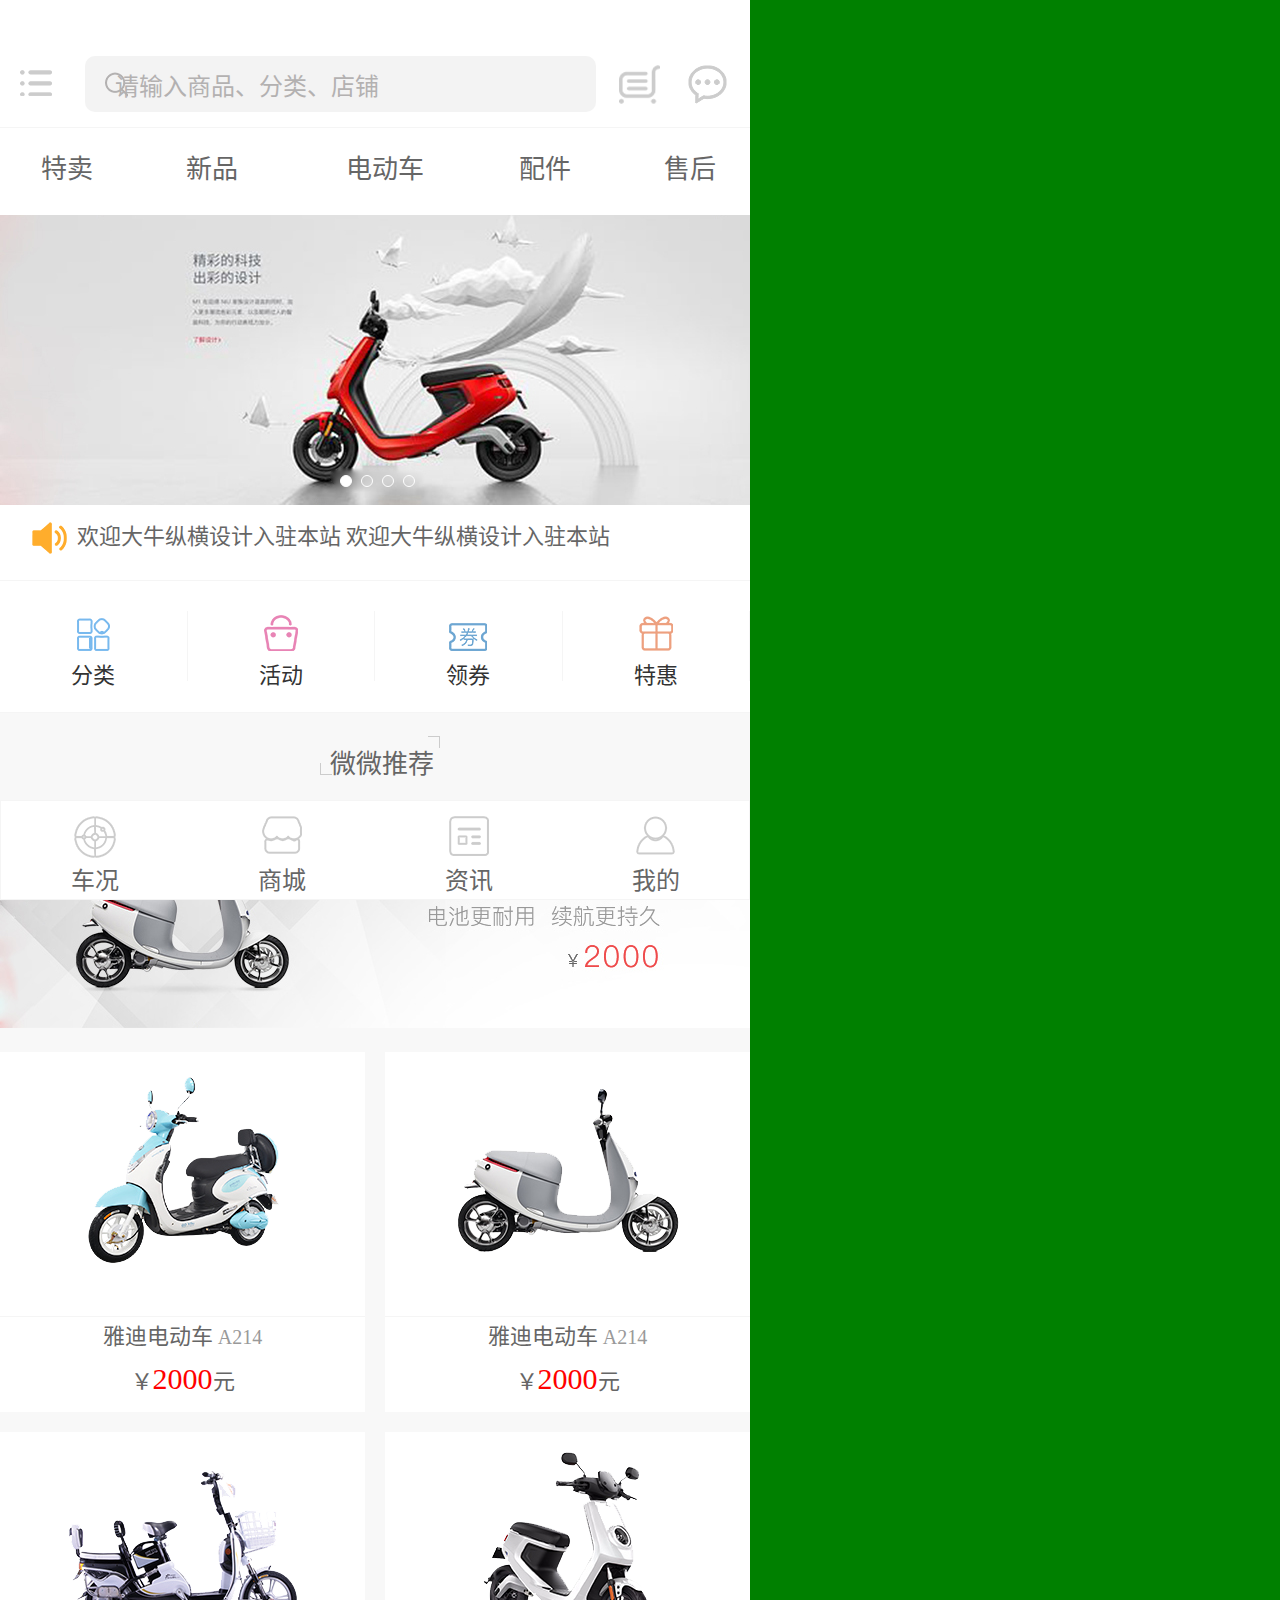
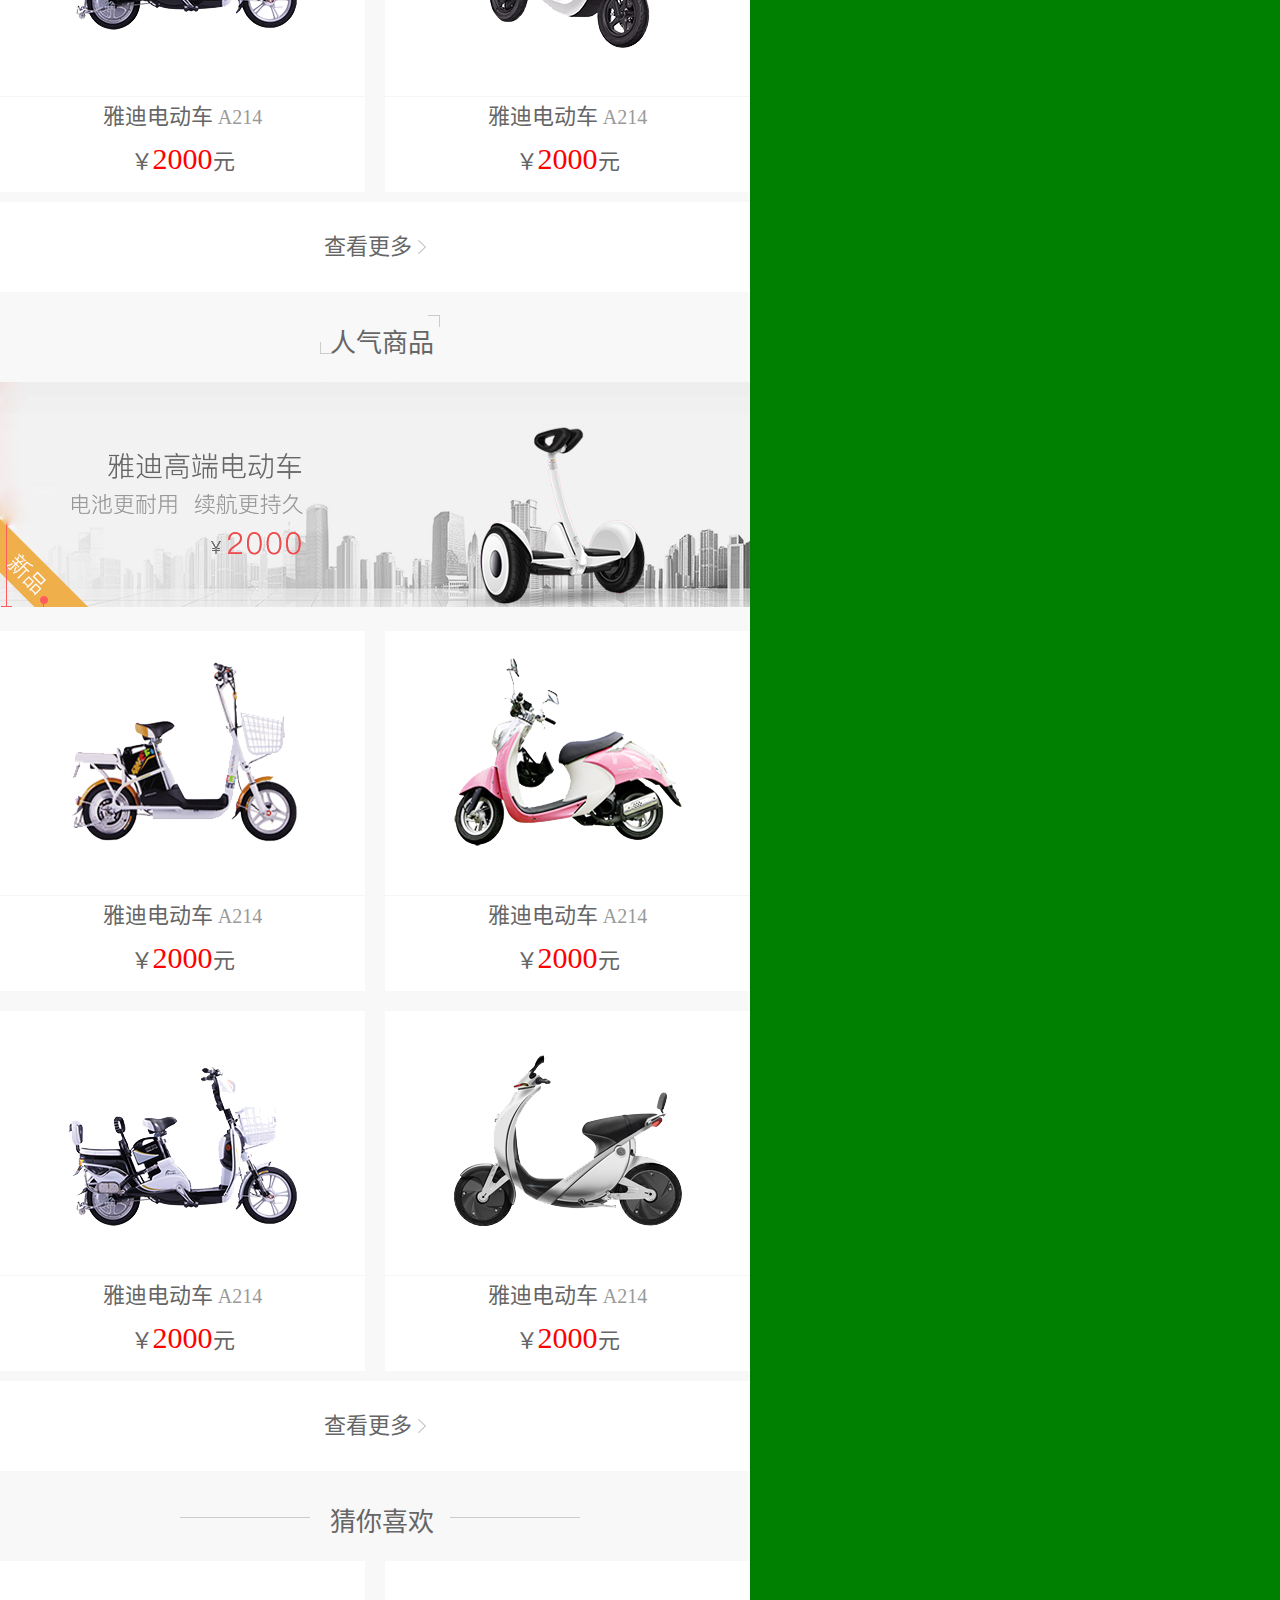
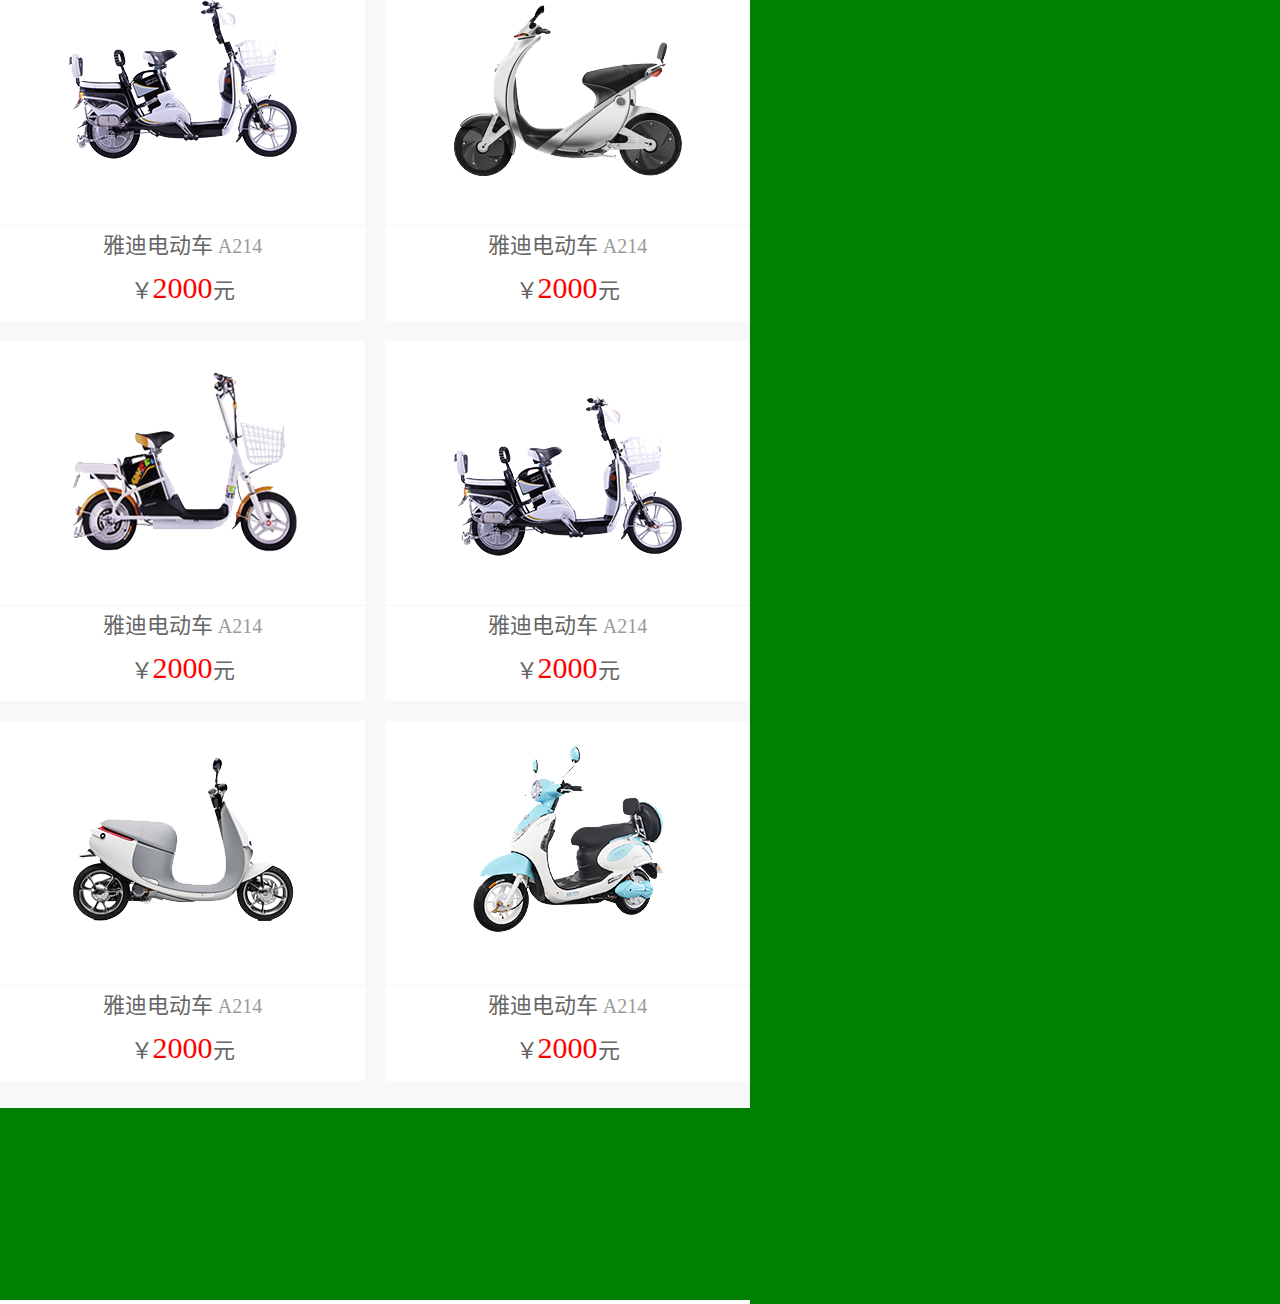
<file: index.html>
<!DOCTYPE html>
<html lang="zh-cn">
<head>
	<meta charset="UTF-8">
	<meta name="viewport" content="maximum-scale=1.0,minimum-scale=1.0.user-scalable=no,width=device-width,initial-scale=1.0"/>
	<title>微微APP</title>
	<link rel="stylesheet" type="text/css" href="css/index.css">
	<link rel="stylesheet" type="text/css" href="css/common.css">
</head>
<body>
<div class="wrap">
	<div class="header">
		 <div class="header_search">
			<a href="html/hideBar.html"><img src="images/cd.png" alt="" class="header_img1"></a>
			<input type="text" value="     请输入商品、分类、店铺">
			<a href="html/Myorder.html"><img src="images/gwc.png" alt="" class="header_img2"></a>
			<a href=""><img src="images/xx.png" alt="" class="header_img3"></a>
		 </div>
	</div>

	<div class="main">
	<iframe src="html/main.html" scrolling="no" frameborder="0" width="750" height="4500"></iframe>
	</div>

	
		
	 <div class="footer">
		 <ul>
			<li><a href="">车况</a></li>
			<li><a href="">商城</a></li>
			<li><a href="">资讯</a></li>
			<li class="footer_li4"><a href="">我的</a>
	 </div>
</div>
</body>
</html>
</file>
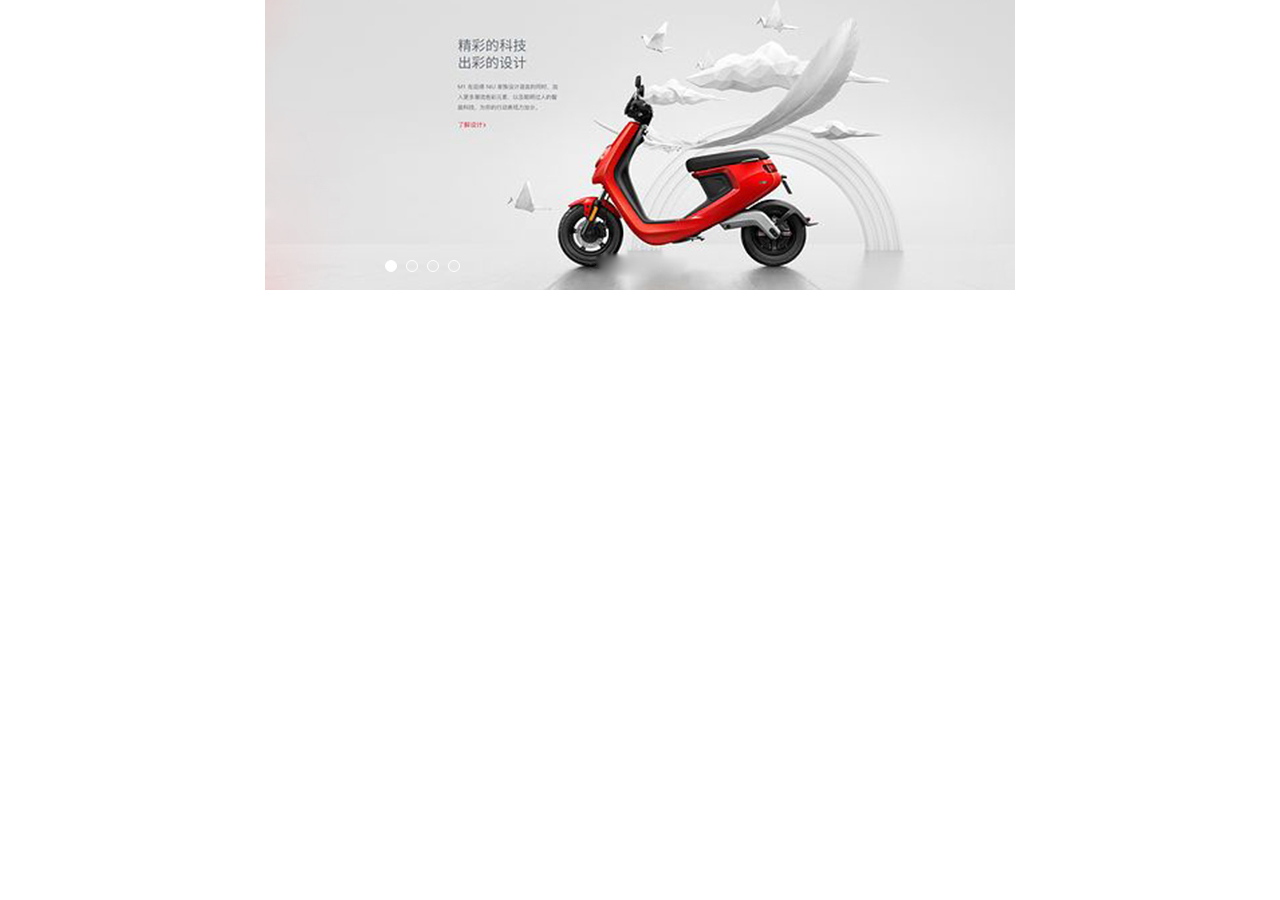
<file: html/banner.html>
<!DOCTYPE html>
<html lang="zh-cn">
<head>
<meta http-equiv="Content-Type" content="text/html; charset=utf-8" />
<title>轮播图</title>
<style type="text/css">
body{background:white;font-family:'Lucida Grande',​tahoma,​arial,​宋体;}
html{position:relative;}
*{margin:0px;padding:0px;}
img{border:0px;}
li{list-style:none;}
/*轮换大区域*/
.lunhuan{width:100%;height:420px;position:relative;}
.lunhuan #lunhuanback{width:100%;height:100%;position:absolute;left:0px;top:0px;overflow:hidden;}
.lunhuan #lunhuanback p{width:100%;height:100%;position:absolute;left:0px;top:0px;opacity:0;filter:alpha(opacity=0);background-repeat:no-repeat;background-position:50% 0px;}
.lunhuan .lunhuan_main{width:1190px;height:420px;margin:0 auto;position:relative;}
/*左侧所有商品列表*/
.suoyouliebiao{width:239px;position:absolute;left:0px;top:0px;border-left:1px solid #E6E6E6;border-bottom:1px solid #E6E6E6;z-index:200;box-shadow:5px 5px 5px rgba(0, 0, 0, 0.2);}
/*轮换中间区域*/
.lunhuancenter{width:757px;height:420px;position:absolute;left:240px;top:0px;}
.lunhuancenter .centergif{display:block;width:760px;height:420px;position:absolute;left:0px;top:0px;z-index:4;}
.lunhuancenter b{position:absolute;left:0px;top:-40px;opacity:0;filter:alpha(opacity=0);z-index:3;width:760px;height:210px;display:block;}
#lunbonum{height:10px;line-height:23px;position:absolute;left:100px;top:260px;z-index:5;}
#lunbonum li{width:10px;height:10px;float:left;margin-right:9px;background: rgba(250,250,250,0.1);border-radius:10px;border:1px solid #fff;cursor:pointer;}
#lunbonum .lunboone{background:#FFF;cursor:pointer;}
</style>

<script type="text/javascript" src="../js/jquery-1.7.2.min.js"></script>
<script type="text/javascript">
$(document).ready(function(){
    var ali=$('#lunbonum li');
    var aPage=$('#lunhuanback p');
    var aslide_img=$('.lunhuancenter b');
    var iNow=0;
	
    ali.each(function(index){	
        $(this).mouseover(function(){
            slide(index);
        })
    });
	
    function slide(index){	
        iNow=index;
        ali.eq(index).addClass('lunboone').siblings().removeClass();
		aPage.eq(index).siblings().stop().animate({opacity:0},600);
		aPage.eq(index).stop().animate({opacity:1},600);	
        aslide_img.eq(index).stop().animate({opacity:1,top:-10},600).siblings('b').stop().animate({opacity:0,top:-40},600);
    }
	
	function autoRun(){	
        iNow++;
		if(iNow==ali.length){
			iNow=0;
		}
		slide(iNow);
	}
	
	var timer=setInterval(autoRun,2000);
		
    ali.hover(function(){
		clearInterval(timer);
	},function(){
		timer=setInterval(autoRun,2000);
    });
})
</script>
</head>

<body>

<div class="lunhuan">
    <div id="lunhuanback">
        <p style='background-image:url(../images/1-1.jpg);opacity: 1;filter:alpha(opacity=100);'></p>
        <p style='background-image:url(../images/1-2.jpg)'></p>
        <p style='background-image:url(../images/1-3.jpg)'></p>
        <p style='background-image:url(../images/1-4.jpg)'></p>
    </div>
    <div class="lunhuan_main">
        <!-- 轮换中间区域 -->
        <div class="lunhuancenter">
            <a href="javascript:void(0)" class='centergif'></a>
   <!--          <b class='slideUp' style='background-image:url(images/lunhuan.png);opacity:1;filter:alpha(opacity=100);top:-10px;'></b>
            <b></b>
            <b class='slideUp' style='background-image:url(images/lunhuan2.png);'></b>
            <b></b>
            <b class='slideUp' style='background-image:url(images/lunhuan4.png);'></b> -->
            <!-- 轮播的页码  开始 -->
            <ul id='lunbonum'>
                <li class='lunboone'></li>
                <li></li>
                <li></li>
                <li></li>
            </ul>
            <!-- 轮播的页码  结束 -->
        </div>
        <!-- 轮换中间区域结束 -->
    </div>
</div>
</body>
</html>
</file>
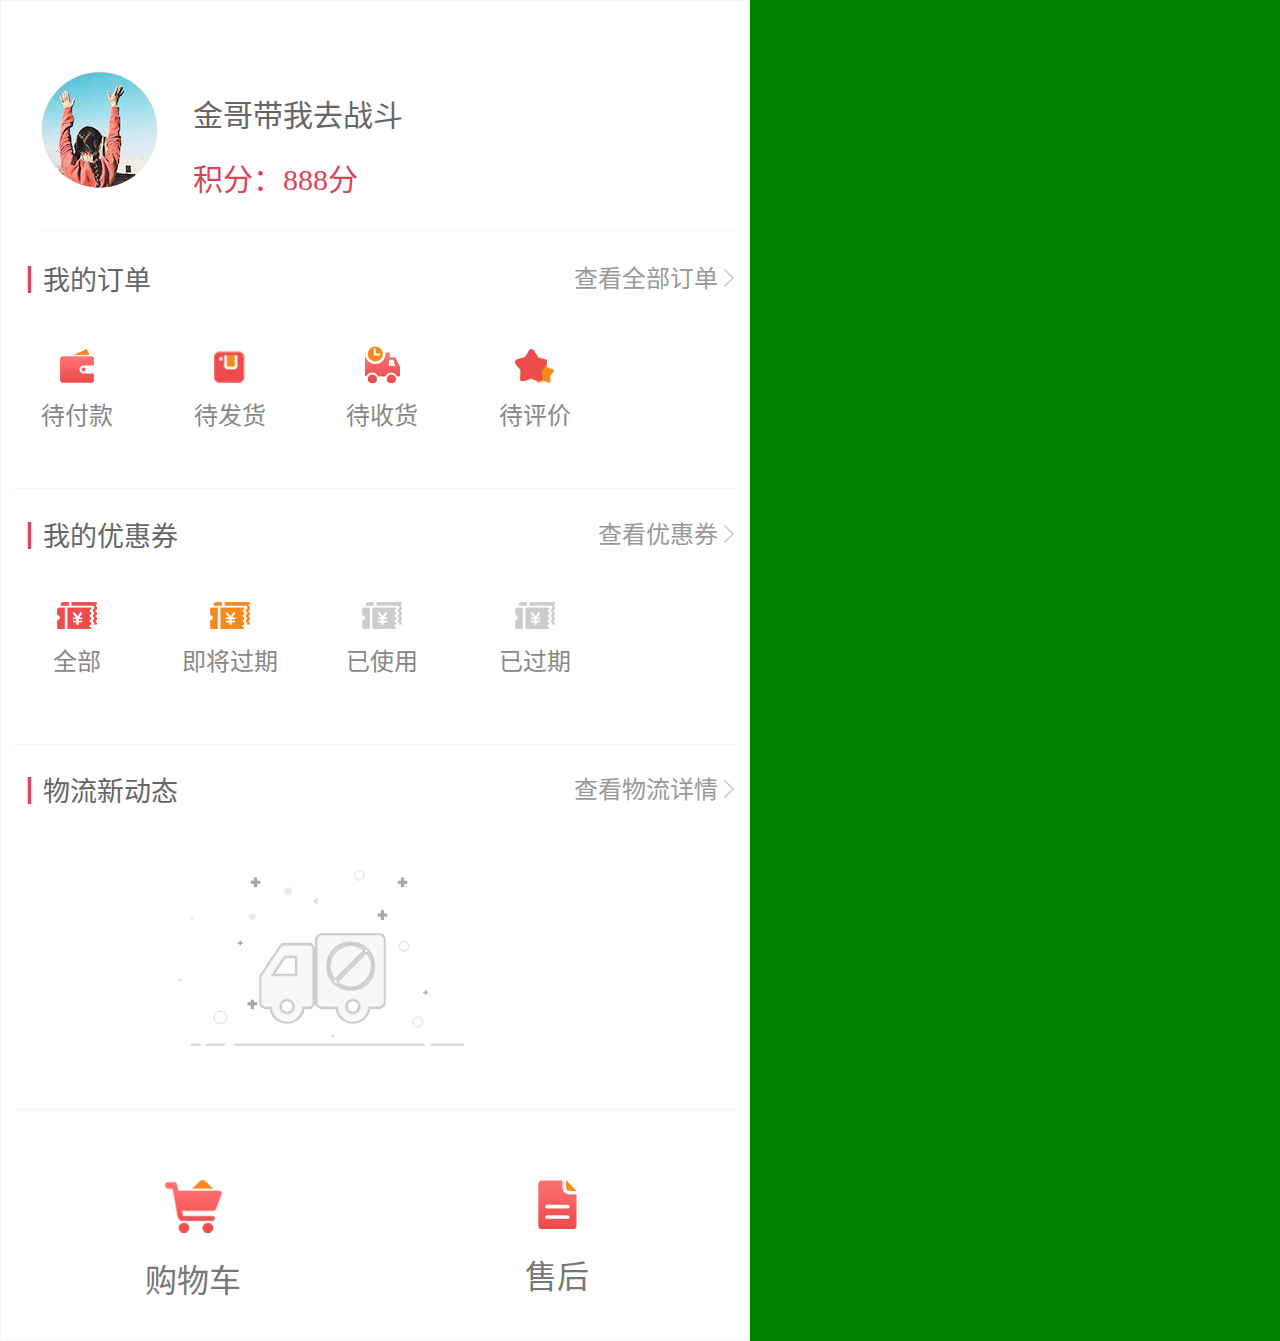
<file: html/hideBar.html>
<!DOCTYPE html>
<html lang="zh-cn">
<head>
	<meta charset="UTF-8">
	<meta name="viewport" content="maximum-scale=1.0,minimum-scale=1.0.user-scalable=no,width=device-width,initial-scale=1.0"/>
	<title>隐藏侧边栏</title>
	<link rel="stylesheet" type="text/css" href="../css/index.css">
  <link rel="stylesheet" type="text/css" href="../css/common.css">
</head>
<body>
<div class="hideBar_wrap">
  <div class="DIV7">
    <a href=""><img src="../images/7-1.png" alt=""></a>
    <a href=""><p>金哥带我去战斗</p><span>积分：888分</span></a> 
  </div>

  <div class="DIV8">
    <div class="DIV8_top">
      <a href="Myorder.html" class="left"><span>┃</span>我的订单</a>
      <a href="Myorder.html" class="right">查看全部订单&nbsp<img src="../images/jt7.15@2x.png" alt=""></a>
    </div>
     <div class="DIV8_list"><ul>
  	 <li><a href=""><img src="../images/dfk7.15@2x.png" alt=""><p>待付款</p></a></li>
  	 <li><a href=""><img src="../images/dfh7.15@2x.png" alt=""><p>待发货</p></a></li>
  	 <li><a href=""><img src="../images/dsh7.15@2x.png" alt=""><p>待收货</p></a></li>
  	 <li><a href=""><img src="../images/pj7.15@2x.png" alt=""><p>待评价</p></a></li>
  	</ul></div>
  </div>
   
   <div class="DIV9">
    <div class="DIV9_top">
      <a href="" class="left"><span>┃</span>我的优惠券</a>
      <a href="" class="right">查看优惠券&nbsp<img src="../images/jt7.15@2x.png" alt=""></a>
    </div>
     <div class="DIV9_list"><ul>
     <li><a href=""><img src="../images/yhq7.15@2x.png" alt=""><p>全部</p></a></li>
     <li><a href=""><img src="../images/yhq17.15@2x.png" alt=""><p>即将过期</p></a></li>
     <li><a href=""><img src="../images/wyhq7.15@2x.png" alt=""><p>已使用</p></a></li>
     <li><a href=""><img src="../images/wyhq7.15@2x.png" alt=""><p>已过期</p></a></li>
    </ul></div>
  </div>

  <div class="DIV10">
    <div class="DIV10_top">
      <a href="" class="left"><span>┃</span>物流新动态</a>
      <a href="" class="right">查看物流详情&nbsp<img src="../images/jt7.15@2x.png" alt=""></a>
    </div>
     <div class="DIV10_bottom"><img src="../images/wwl7.15@2x.png" alt=""></div>
  </div>

  <div class="DIV11">
    <ul>
      <li><a href=""><img src="../images/gwc7.15@2x.png" alt=""><p>购物车</p></a></li>
      <li><a href=""><img src="../images/sh7.15@2x.png" alt=""><p>售后</p></a></li>
    </ul>
  </div>
 </div>
</body>
</html>
</file>
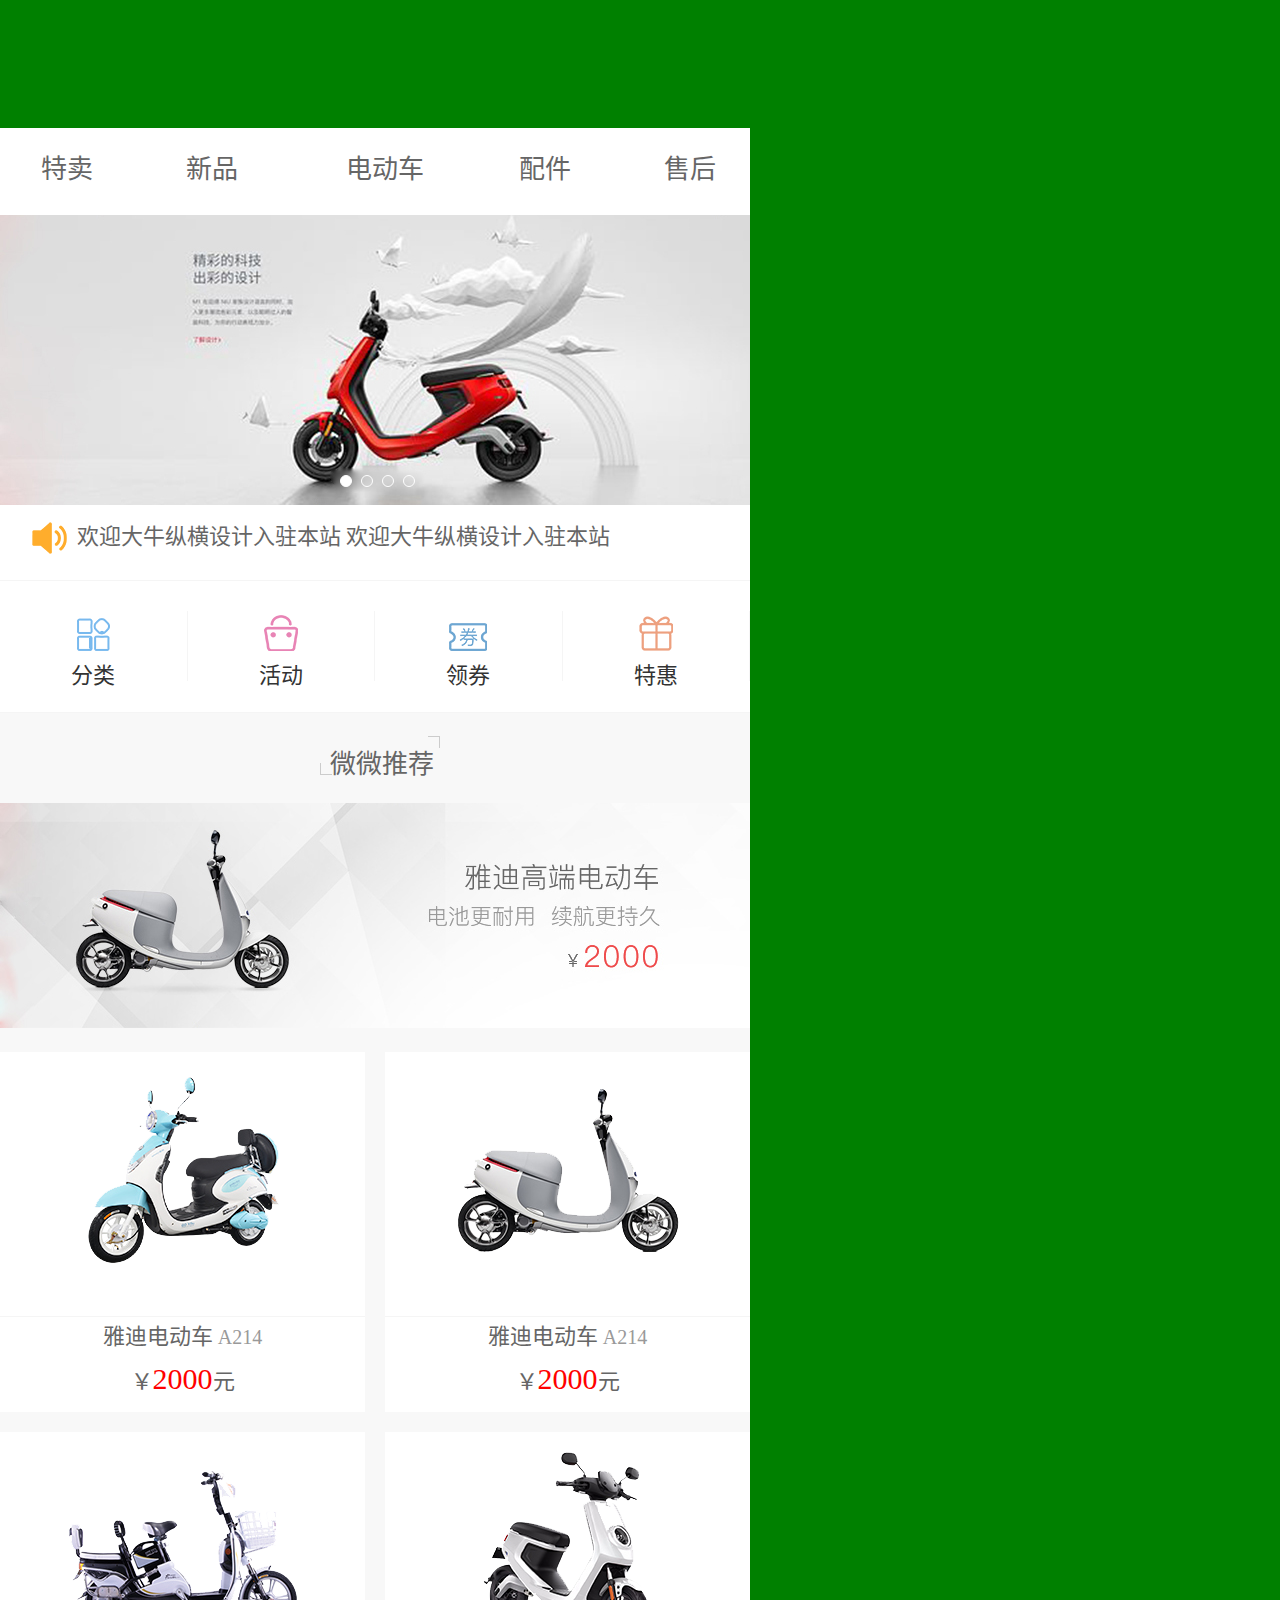
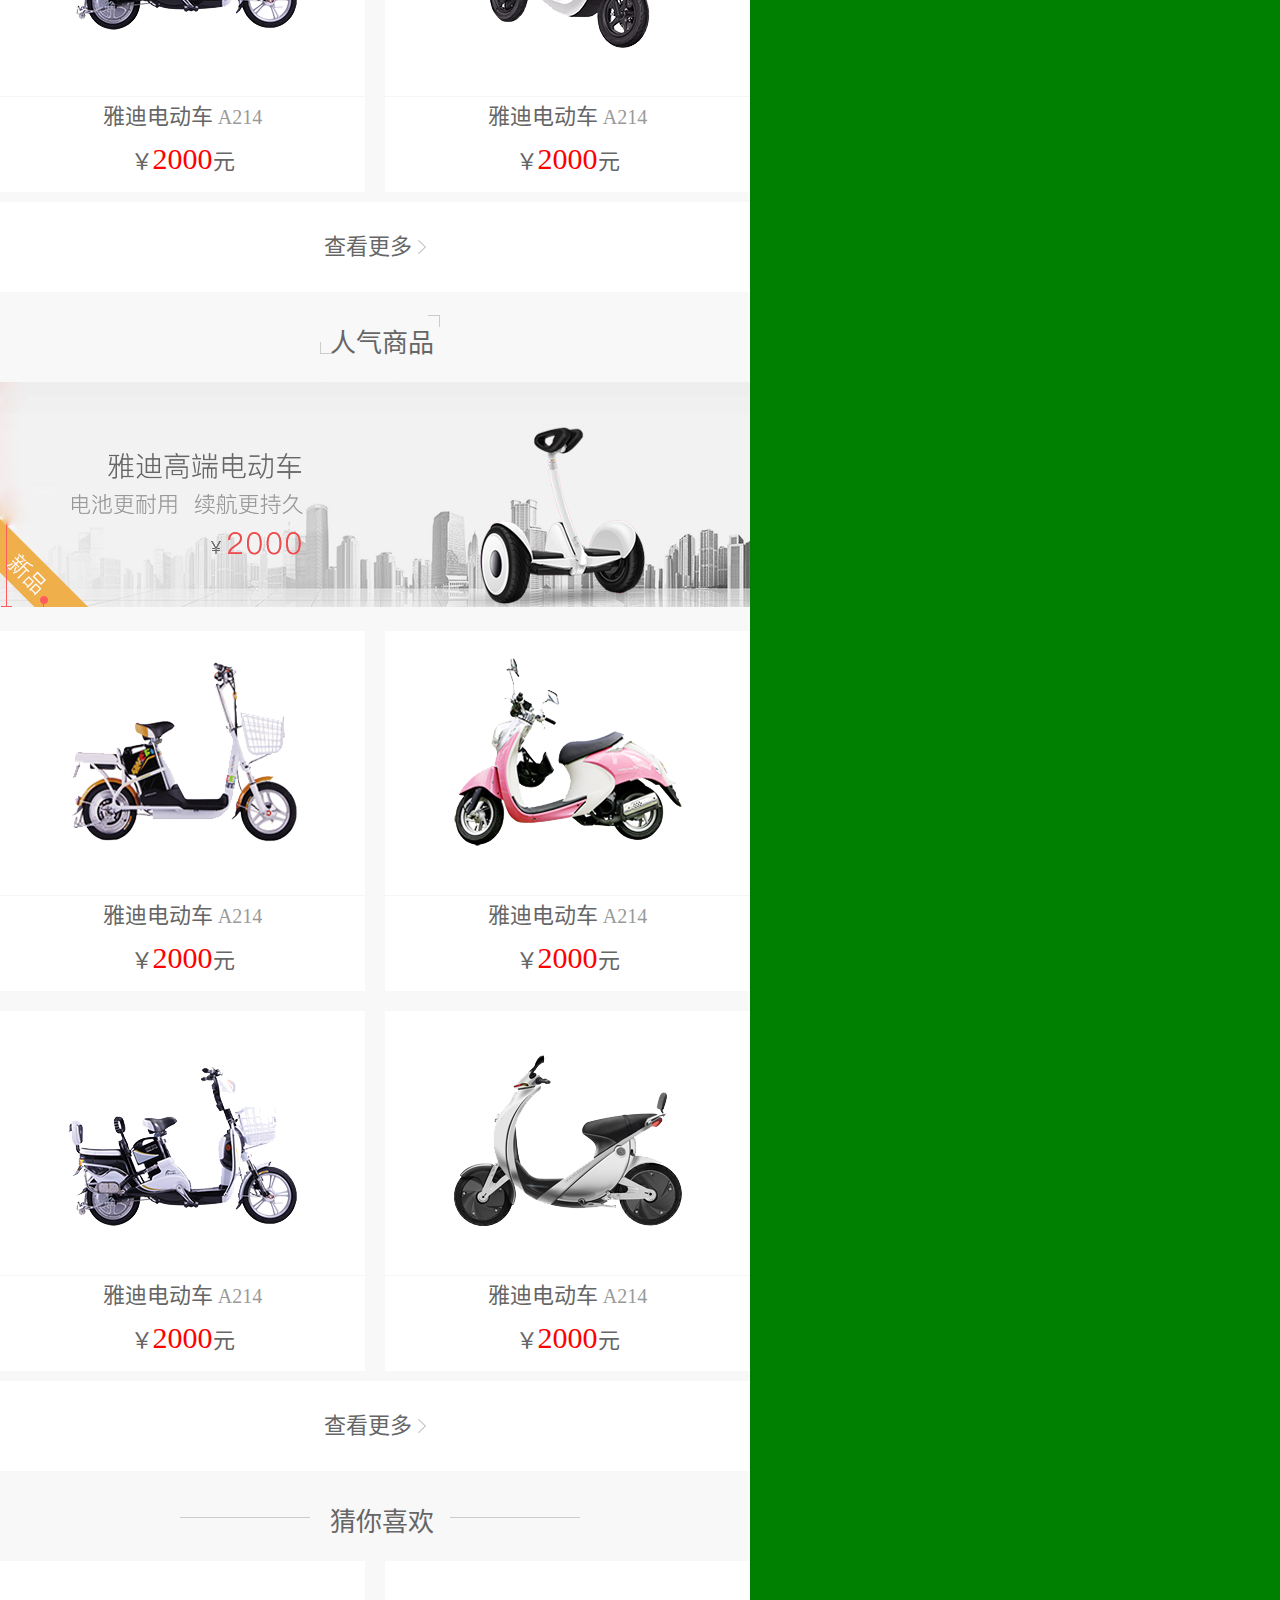
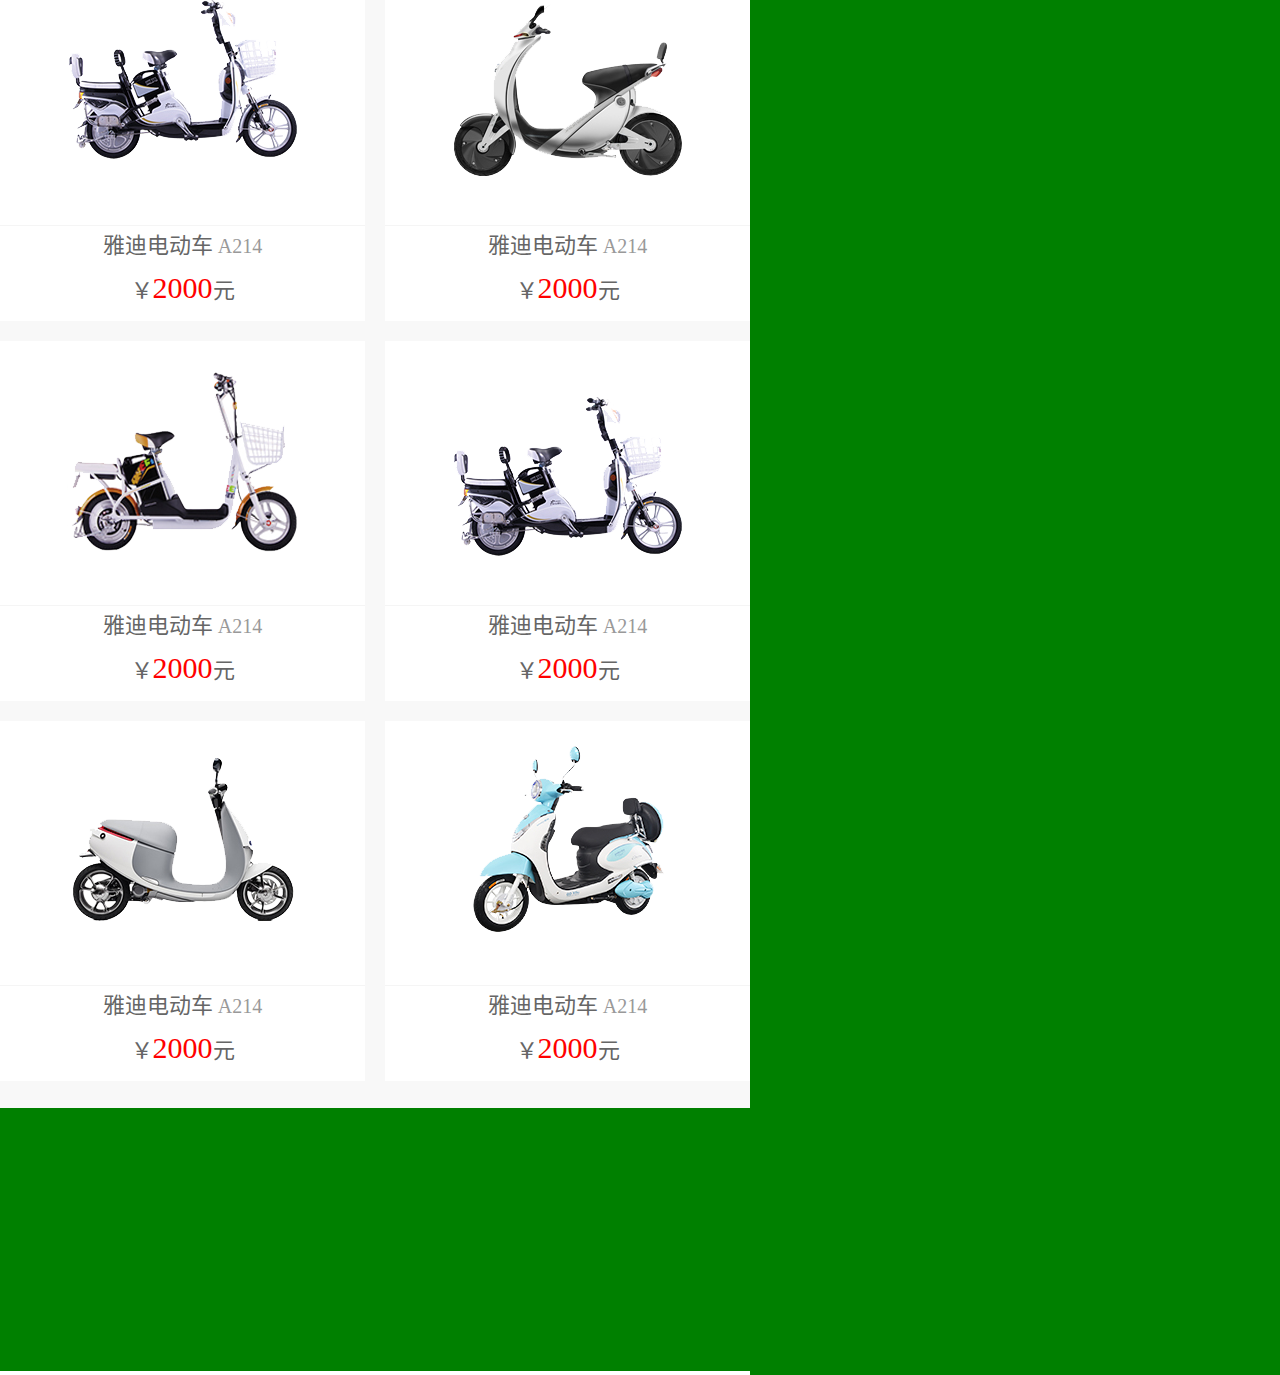
<file: html/main.html>
<!DOCTYPE html>
<html lang="zh-cn">
<head>
	<meta charset="UTF-8">
	<meta name="viewport" content="maximum-scale=1.0,minimum-scale=1.0.user-scalable=no,width=device-width,initial-scale=1.0"/>
	<title>主体部分</title>
	<link rel="stylesheet" type="text/css" href="../css/index.css">
	<link rel="stylesheet" type="text/css" href="../css/common.css">
</head>
<body>
<div class="wrap">
 <div class="DIV1">
 	<ul class="menu">
 		<li class="menu_li"><a href="">特卖</a></li>
 		<li class="menu_li"><a href="">新品</a></li>
 		<li class="menu_li menu_li3"><a href="">电动车</a></li>
 		<li class="menu_li"><a href="">配件</a></li>
 		<li class="menu_li"><a href="">售后</a></li>
 	</ul>

    <iframe src="banner.html" scrolling="no" frameborder="0" width="750" height="290"></iframe>
   
    <div class="news">
    <img src="../images/gg.png" alt="">
    <a href=""><span>&nbsp欢迎大牛纵横设计入驻本站 欢迎大牛纵横设计入驻本站</span></a>
    </div>
  </div>

  <div class="DIV2">
    <ul class="DIV2_list">
  	 <li><a href=""><img src="../images/fl.png" alt=""><p>分类</p></a></li>
  	 <li><a href=""><img src="../images/gwd.png" alt=""><p>活动</p></a></li>
  	 <li><a href=""><img src="../images/lq.png" alt=""><p>领券</p></a></li>
  	 <li><a href=""><img src="../images/th.png" alt=""><p>特惠</p></a></li>
  	</ul>
  </div>
	
   <div>
   	 <iframe src="shop1.html" scrolling="no" frameborder="0" width="750" height="1175"></iframe>
   </div>

    <div>
   	 <iframe src="shop2.html" scrolling="no" frameborder="0" width="750" height="1175"></iframe>
   </div>

    <div>
   	 <iframe src="shop3.html" scrolling="no" frameborder="0" width="750" height="1500"></iframe>
   </div>

 
 </div>
</body>
</html>
</file>
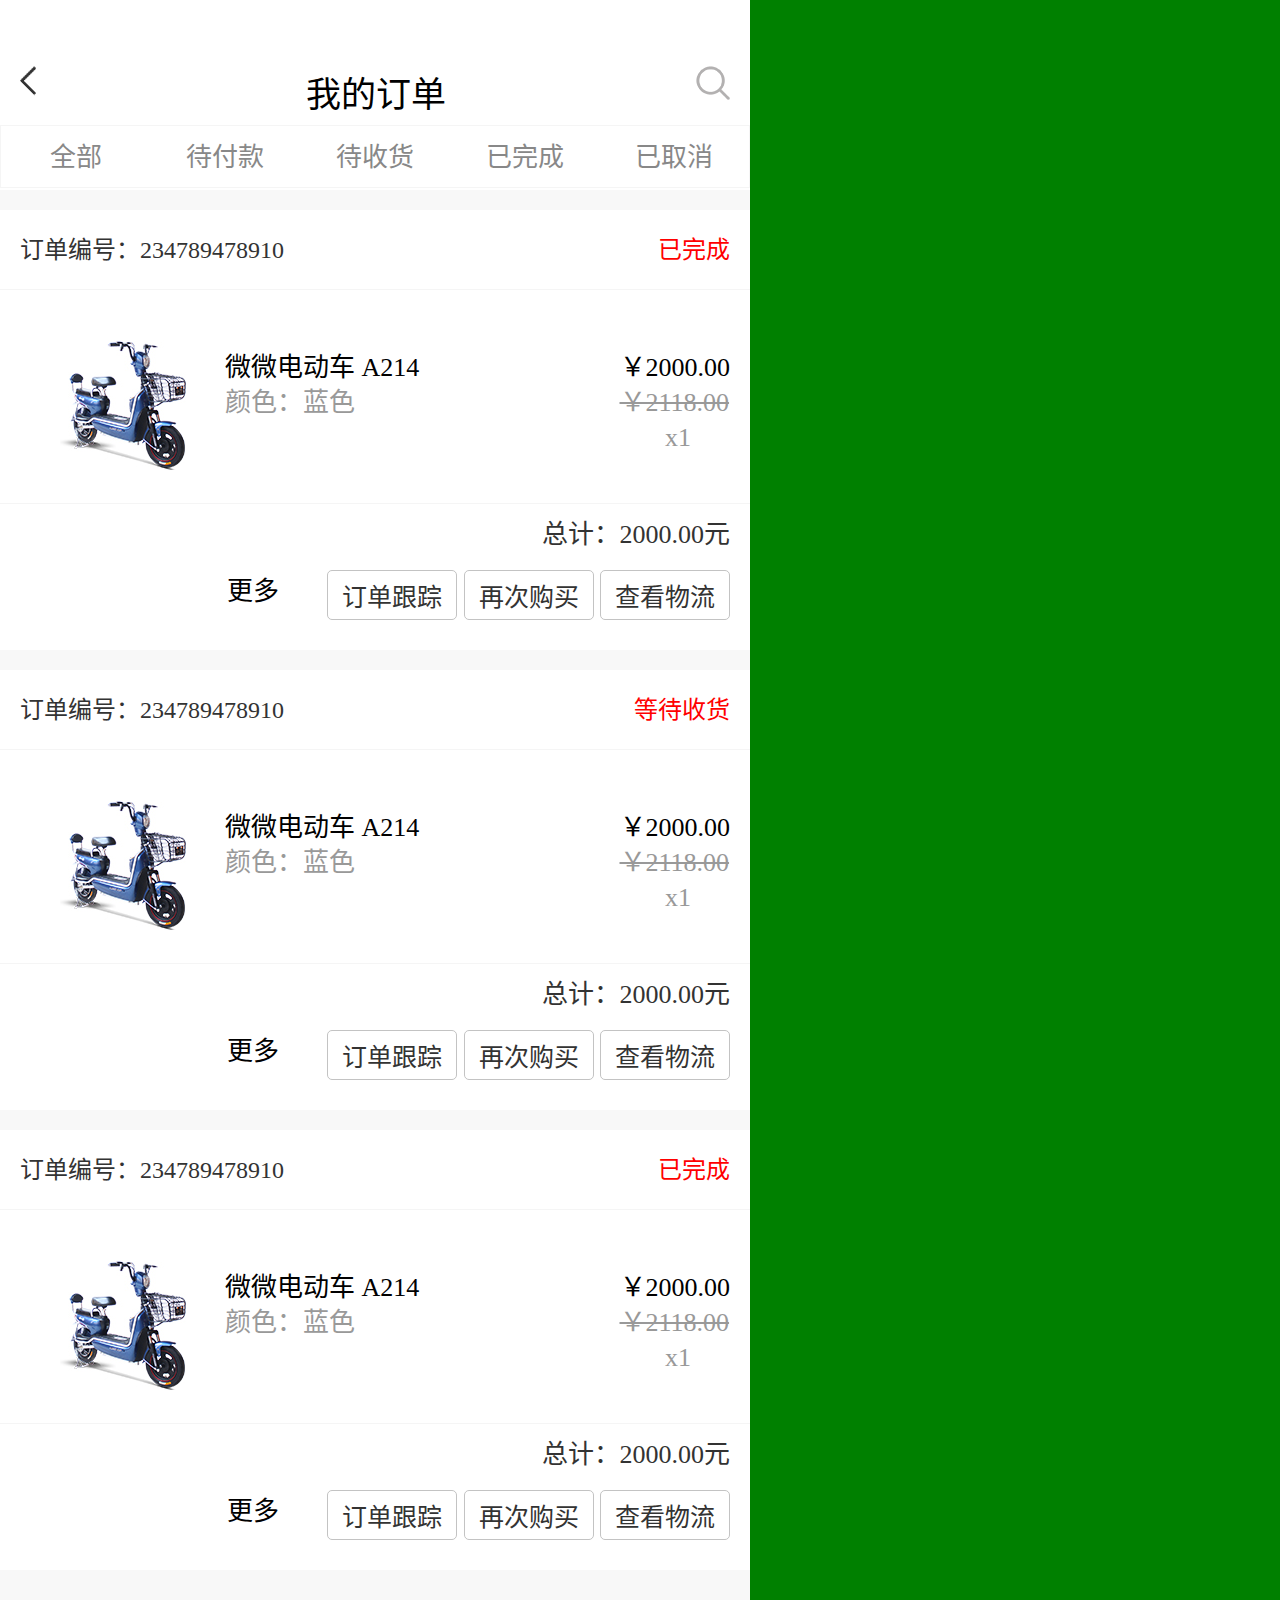
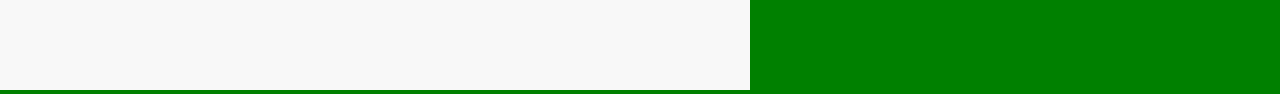
<file: html/Myorder.html>
<!DOCTYPE html>
<html lang="zh-cn">
<head>
	<meta charset="UTF-8">
	<meta name="viewport" content="maximum-scale=1.0,minimum-scale=1.0.user-scalable=no,width=device-width,initial-scale=1.0"/>
	<title>我的订单</title>
	<link rel="stylesheet" type="text/css" href="../css/index.css">
	<link rel="stylesheet" type="text/css" href="../css/common.css">
	<style>
   .Myorder_wrap{width: 750px;height: 1500px;background: #fff;/*background: url(../images/我的订单.png) no-repeat;*/}
   .Myorder_top{width: 750px;height: 190px;/*background: #fff;*/position: relative;}
   .Myorder_Title{position: absolute;top: 66px;}
   .Myorder_Title li{float: left; margin-left:20px;}
   .Myorder_Title span{font-size: 35px;margin-left:250px;}
   .Myorder_Title .li3{margin-left:250px; }

   .Myorder_list{width: 750px;height: 63px;border: 1px solid #f5f5f5;position: absolute;top: 125px;line-height: 63px;}
   .Myorder_list li{width: 20%;height: 63px;float: left;text-align: center;}
   .Myorder_list  a{font-size: 26px;color: #888;}
   .Myorder_list  a:hover{color: red;display: inline-block;border-bottom: 6px solid red;width: 80%;height: 63px;}
	</style>
</head>
<body>
<div class="Myorder_wrap">
 <div class="Myorder_top">
   <div class="Myorder_Title">
   	<ul>
   		<li ><a href="hideBar.html"><img src="../images/xiangzuo@2x.png" alt=""></a></li>
   		<li><a href=""><span>我的订单</span></a></li>
   		<li class="li3"><a href=""><img src="../images/ss@2x.png" alt=""></a></li>
   	</ul>
   </div>
   
    <div class="Myorder_list">
    	<ul>
    		<li><a href="Myorder1.html" target="myframe">全部</a></li>
    		<li><a href="Myorder2.html" target="myframe">待付款</a></li>
    		<li><a href="Myorder3.html" target="myframe">待收货</a></li>
    		<li><a href="Myorder4.html" target="myframe">已完成</a></li>
    		<li><a href="Myorder5.html" target="myframe">已取消</a></li>
    	</ul>
    </div>
 </div>
 
 <div class="Myorder_bottom">
    <iframe src="Myorder1.html" frameborder="0" scrolling="no" width="100%" height="1500" name="myframe"></ifram>	
 </div>


</div>
</body>
</html>
</file>
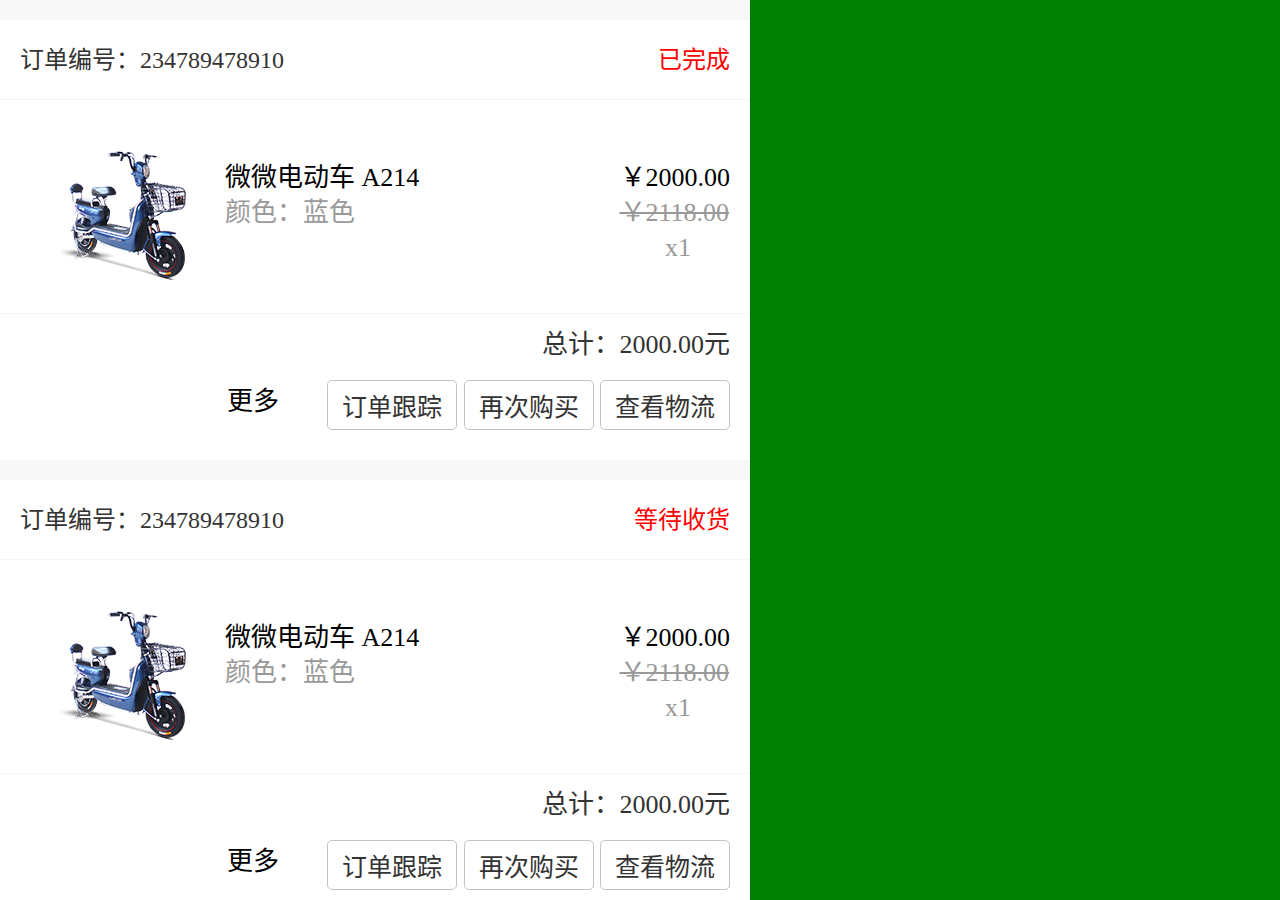
<file: html/Myorder1.html>
<!DOCTYPE html>
<html lang="zh-cn">
<head>
	<meta charset="UTF-8">
	<meta name="viewport" content="maximum-scale=1.0,minimum-scale=1.0.user-scalable=no,width=device-width,initial-scale=1.0"/>
	<title>微微APP</title>
	<link rel="stylesheet" type="text/css" href="../css/index.css">
  <link rel="stylesheet" type="text/css" href="../css/common.css">
  <style>
  .all_wrap{width: 750px;height: 1500px;background: #f8f8f8;position: fixed;top: 0;left: 0;}
  .DIV12{height: 440px;background: #fff;margin-top: 20px;position: relative;}
  .DIV12 .list1{height: 80px;line-height: 80px;font-size: 24px;color: #333;border-bottom: 1px solid #f5f5f5;padding: 0px 20px;}
  .DIV12 .list1 .right{color: red;}
  .DIV12 .list2{height: 214px;font-size: 26px;color: #333;border-bottom: 1px solid #f5f5f5;position: relative;}
  .DIV12 .list2 li{float: left;}
  .DIV12 .list2 p{color: #999;}
  .DIV12 .list2 li:nth-child(1){position:absolute;top:50px;left: 60px; }
  .DIV12 .list2 li:nth-child(2){position:absolute;top:60px;left: 225px;line-height: 35px;}
  .DIV12 .list2 li:nth-child(3){position:absolute;top:60px;right: 20px;line-height: 35px;}
  .DIV12 .list3{height: 144px;font-size: 26px;color: #333; }
  .DIV12 .list3 p{position: absolute;bottom: 100px;right: 20px;}
  .DIV12 .list3 li:nth-child(2){position: absolute;bottom: 30px;right: 20px;}
  .DIV12 .list3 input{width: 130px;height: 50px;background: #fff;border: 1px solid #c3c3c3;border-radius: 5px;font-size: 25px;color: #333;}
  .DIV12 .list3 input:hover{border: 1px solid red;color: red;}
   
  /* 弹框*/
  .list3 .ul1{position: absolute;bottom: 13px;left: -100px;}
  .list3 .ul1>li>a{position: absolute;bottom: 0;width: 134px;}
  .list3 .ul2{width: 134px;height: 106px;background: url(../images/dhk.png) no-repeat;position: absolute;bottom: 20px;left: -40px;line-height: 45px;display: none;position: relative;} 
  .list3 .ul2 li{display: inline-block;width: 110px;height: 30px;margin-left:11px; ;text-align: center;font-size: 24px;color: #666;}
  .list3 .ul2 .hr{border-bottom: 1px solid #eee;width: 80%;height: 1%;background: #333;position: absolute;top:45px;left: 3px;}
  .list3 .ul1>li:hover>.ul2{display: block;}
  </style>
</head>
<body>
<div class="all_wrap">
   <div class="DIV12">
    <div class="list1">
      <li class="left">订单编号：234789478910</li>
      <li class="right">已完成</li>
    </div>
     <div class="list2">
       <li><a href=""><img src="../images/8-1.jpg" alt=""></a></li>
       <li><a href="">微微电动车 A214<p>颜色：蓝色</p></a></li>
       <li><a href="">￥2000.00 <p><s>￥2118.00</s></p><p>&nbsp&nbsp&nbsp&nbsp&nbsp&nbsp&nbspx1</p></a></li>
     </div>
     <div class="list3">
       <li><p>总计：2000.00元</p></li>
       <li>
           <ul class="ul1">
             <li><a href="">更多</a>
                  <ul class="ul2">
                    <li><a href="">申请退货</a></li>
                    <li class="hr"></li>
                    <li><a href="">删除订单</a></li>
                  </ul>
             </li>           
           </ul>
       <input type="button" value="订单跟踪">
       <input type="button" value="再次购买">
       <input type="button" value="查看物流"></li>
     </div>
   </div>

   <div class="DIV12">
    <div class="list1">
      <li class="left">订单编号：234789478910</li>
      <li class="right">等待收货</li>
    </div>
     <div class="list2">
       <li><a href=""><img src="../images/8-1.jpg" alt=""></a></li>
       <li><a href="">微微电动车 A214<p>颜色：蓝色</p></a></li>
       <li><a href="">￥2000.00 <p><s>￥2118.00</s></p><p>&nbsp&nbsp&nbsp&nbsp&nbsp&nbsp&nbspx1</p></a></li>
     </div>
     <div class="list3">
       <li><p>总计：2000.00元</p></li>
       <li>
           <ul class="ul1">
             <li><a href="">更多</a>
                  <ul class="ul2">
                    <li><a href="">申请退货</a></li>
                    <li class="hr"></li>
                    <li><a href="">删除订单</a></li>
                  </ul>
             </li>           
           </ul>
       <input type="button" value="订单跟踪">
       <input type="button" value="再次购买">
       <input type="button" value="查看物流"></li>
     </div>
   </div>

   <div class="DIV12">
    <div class="list1">
      <li class="left">订单编号：234789478910</li>
      <li class="right">已完成</li>
    </div>
     <div class="list2">
       <li><a href=""><img src="../images/8-1.jpg" alt=""></a></li>
       <li><a href="">微微电动车 A214<p>颜色：蓝色</p></a></li>
       <li><a href="">￥2000.00 <p><s>￥2118.00</s></p><p>&nbsp&nbsp&nbsp&nbsp&nbsp&nbsp&nbspx1</p></a></li>
     </div>
     <div class="list3">
       <li><p>总计：2000.00元</p></li>
       <li>
           <ul class="ul1">
             <li><a href="">更多</a>
                  <ul class="ul2">
                    <li><a href="">申请退货</a></li>
                    <li class="hr"></li>
                    <li><a href="">删除订单</a></li>
                  </ul>
             </li>           
           </ul>
       <input type="button" value="订单跟踪">
       <input type="button" value="再次购买">
       <input type="button" value="查看物流"></li>
     </div>
   </div>
</div>
</body>
</html>
</file>
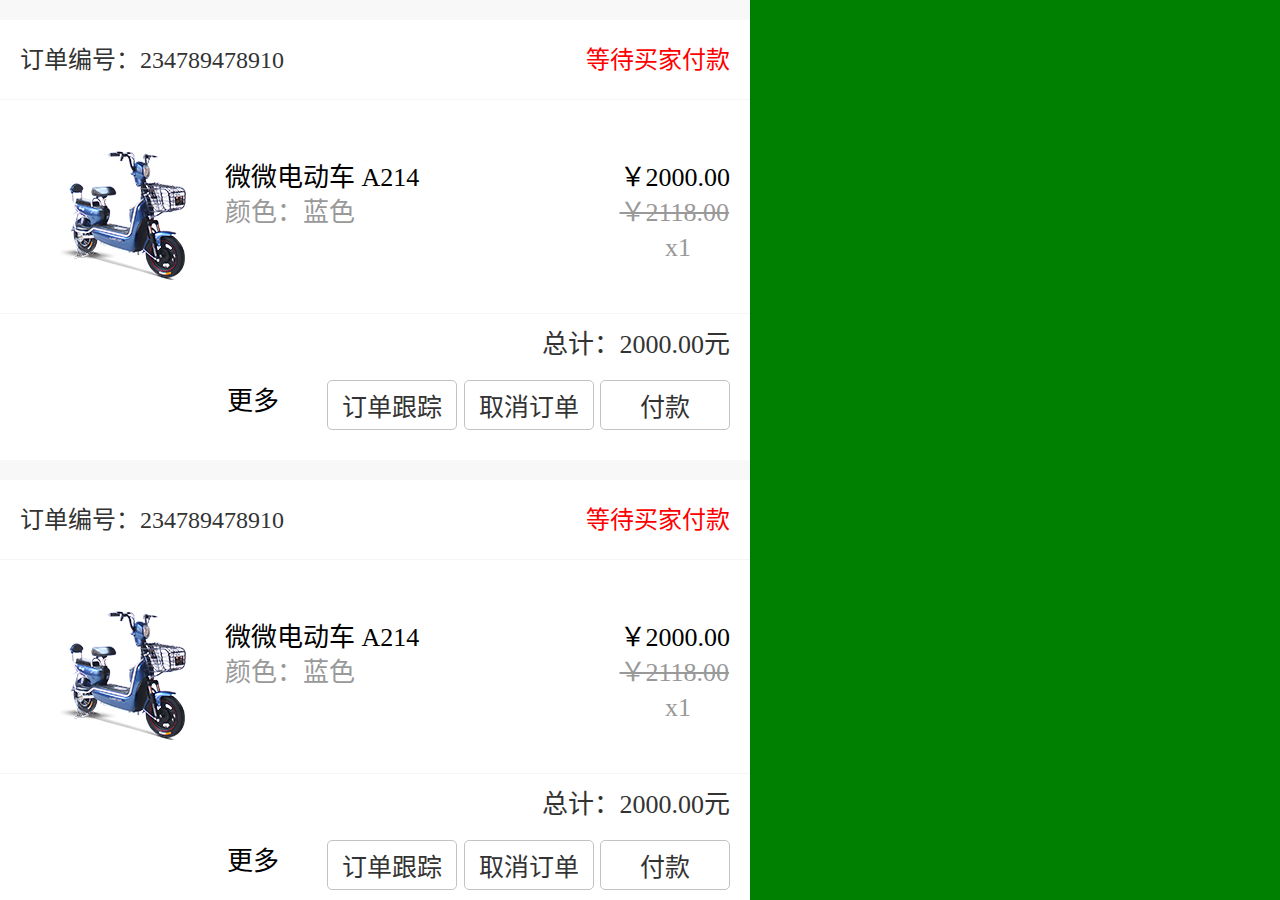
<file: html/Myorder2.html>
<!DOCTYPE html>
<html lang="zh-cn">
<head>
	<meta charset="UTF-8">
	<meta name="viewport" content="maximum-scale=1.0,minimum-scale=1.0.user-scalable=no,width=device-width,initial-scale=1.0"/>
	<title>微微APP</title>
	<link rel="stylesheet" type="text/css" href="../css/index.css">
  <link rel="stylesheet" type="text/css" href="../css/common.css">
  <style>
  .all_wrap{width: 750px;height: 1500px;background: #f8f8f8;position: fixed;top: 0;left: 0;}
  .DIV12{height: 440px;background: #fff;margin-top: 20px;position: relative;}
  .DIV12 .list1{height: 80px;line-height: 80px;font-size: 24px;color: #333;border-bottom: 1px solid #f5f5f5;padding: 0px 20px;}
  .DIV12 .list1 .right{color: red;}
  .DIV12 .list2{height: 214px;font-size: 26px;color: #333;border-bottom: 1px solid #f5f5f5;position: relative;}
  .DIV12 .list2 li{float: left;}
  .DIV12 .list2 p{color: #999;}
  .DIV12 .list2 li:nth-child(1){position:absolute;top:50px;left: 60px; }
  .DIV12 .list2 li:nth-child(2){position:absolute;top:60px;left: 225px;line-height: 35px;}
  .DIV12 .list2 li:nth-child(3){position:absolute;top:60px;right: 20px;line-height: 35px;}
  .DIV12 .list3{height: 144px;font-size: 26px;color: #333; }
  .DIV12 .list3 p{position: absolute;bottom: 100px;right: 20px;}
  .DIV12 .list3 li:nth-child(2){position: absolute;bottom: 30px;right: 20px;}
  .DIV12 .list3 input{width: 130px;height: 50px;background: #fff;border: 1px solid #c3c3c3;border-radius: 5px;font-size: 25px;color: #333;}
  .DIV12 .list3 input:hover{border: 1px solid red;color: red;}
   
  /* 弹框*/
  .list3 .ul1{position: absolute;bottom: 13px;left: -100px;}
  .list3 .ul1>li>a{position: absolute;bottom: 0;width: 134px;}
  .list3 .ul2{width: 134px;height: 106px;background: url(../images/dhk.png) no-repeat;position: absolute;bottom: 20px;left: -40px;line-height: 45px;display: none;position: relative;} 
  .list3 .ul2 li{display: inline-block;width: 110px;height: 30px;margin-left:11px; ;text-align: center;font-size: 24px;color: #666;}
  .list3 .ul2 .hr{border-bottom: 1px solid #eee;width: 80%;height: 1%;background: #333;position: absolute;top:45px;left: 3px;}
  .list3 .ul1>li:hover>.ul2{display: block;}
  </style>
</head>
<body>
<div class="all_wrap">
   <div class="DIV12">
    <div class="list1">
      <li class="left">订单编号：234789478910</li>
      <li class="right">等待买家付款</li>
    </div>
     <div class="list2">
       <li><a href=""><img src="../images/8-1.jpg" alt=""></a></li>
       <li><a href="">微微电动车 A214<p>颜色：蓝色</p></a></li>
       <li><a href="">￥2000.00 <p><s>￥2118.00</s></p><p>&nbsp&nbsp&nbsp&nbsp&nbsp&nbsp&nbspx1</p></a></li>
     </div>
     <div class="list3">
       <li><p>总计：2000.00元</p></li>
       <li>
           <ul class="ul1">
             <li><a href="">更多</a>
                  <ul class="ul2">
                    <li><a href="">申请退货</a></li>
                    <li class="hr"></li>
                    <li><a href="">删除订单</a></li>
                  </ul>
             </li>           
           </ul>
       <input type="button" value="订单跟踪">
       <input type="button" value="取消订单">
       <input type="button" value="付款"></li>
     </div>
   </div>

   <div class="DIV12">
    <div class="list1">
      <li class="left">订单编号：234789478910</li>
      <li class="right">等待买家付款</li>
    </div>
     <div class="list2">
       <li><a href=""><img src="../images/8-1.jpg" alt=""></a></li>
       <li><a href="">微微电动车 A214<p>颜色：蓝色</p></a></li>
       <li><a href="">￥2000.00 <p><s>￥2118.00</s></p><p>&nbsp&nbsp&nbsp&nbsp&nbsp&nbsp&nbspx1</p></a></li>
     </div>
     <div class="list3">
       <li><p>总计：2000.00元</p></li>
       <li>
           <ul class="ul1">
             <li><a href="">更多</a>
                  <ul class="ul2">
                    <li><a href="">申请退货</a></li>
                    <li class="hr"></li>
                    <li><a href="">删除订单</a></li>
                  </ul>
             </li>           
           </ul>
       <input type="button" value="订单跟踪">
       <input type="button" value="取消订单">
       <input type="button" value="付款"></li>
     </div>
   </div>

   <div class="DIV12">
    <div class="list1">
      <li class="left">订单编号：234789478910</li>
      <li class="right">等待买家付款</li>
    </div>
     <div class="list2">
       <li><a href=""><img src="../images/8-1.jpg" alt=""></a></li>
       <li><a href="">微微电动车 A214<p>颜色：蓝色</p></a></li>
       <li><a href="">￥2000.00 <p><s>￥2118.00</s></p><p>&nbsp&nbsp&nbsp&nbsp&nbsp&nbsp&nbspx1</p></a></li>
     </div>
     <div class="list3">
       <li><p>总计：2000.00元</p></li>
       <li>
           <ul class="ul1">
             <li><a href="">更多</a>
                  <ul class="ul2">
                    <li><a href="">申请退货</a></li>
                    <li class="hr"></li>
                    <li><a href="">删除订单</a></li>
                  </ul>
             </li>           
           </ul>
       <input type="button" value="订单跟踪">
       <input type="button" value="取消订单">
       <input type="button" value="付款"></li>
     </div>
   </div>
</div>
</body>
</html>
</file>
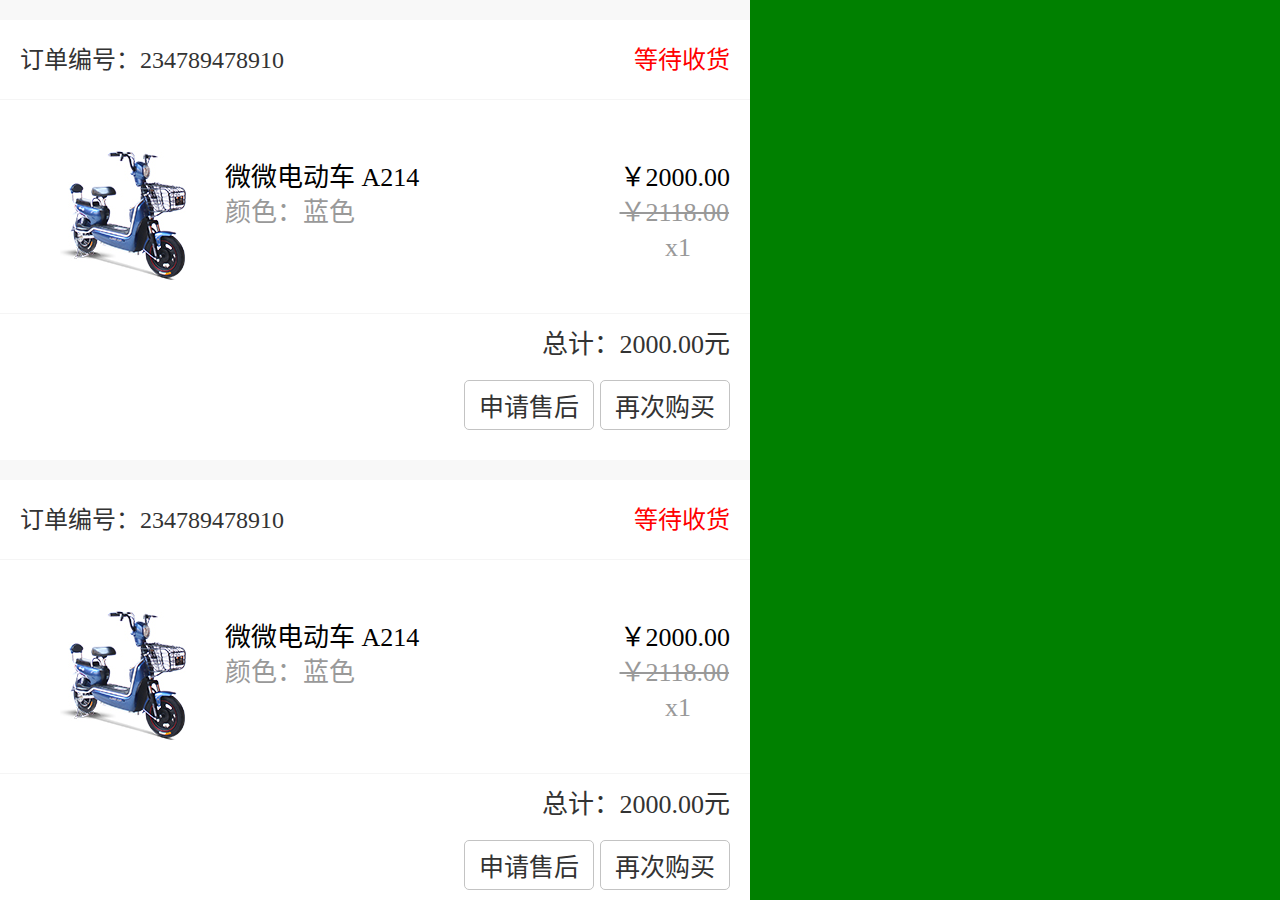
<file: html/Myorder3.html>
<!DOCTYPE html>
<html lang="zh-cn">
<head>
	<meta charset="UTF-8">
	<meta name="viewport" content="maximum-scale=1.0,minimum-scale=1.0.user-scalable=no,width=device-width,initial-scale=1.0"/>
	<title>微微APP</title>
	<link rel="stylesheet" type="text/css" href="../css/index.css">
  <link rel="stylesheet" type="text/css" href="../css/common.css">
  <style>
  .all_wrap{width: 750px;height: 1500px;background: #f8f8f8;position: fixed;top: 0;left: 0;}
  .DIV12{height: 440px;background: #fff;margin-top: 20px;position: relative;}
  .DIV12 .list1{height: 80px;line-height: 80px;font-size: 24px;color: #333;border-bottom: 1px solid #f5f5f5;padding: 0px 20px;}
  .DIV12 .list1 .right{color: red;}
  .DIV12 .list2{height: 214px;font-size: 26px;color: #333;border-bottom: 1px solid #f5f5f5;position: relative;}
  .DIV12 .list2 li{float: left;}
  .DIV12 .list2 p{color: #999;}
  .DIV12 .list2 li:nth-child(1){position:absolute;top:50px;left: 60px; }
  .DIV12 .list2 li:nth-child(2){position:absolute;top:60px;left: 225px;line-height: 35px;}
  .DIV12 .list2 li:nth-child(3){position:absolute;top:60px;right: 20px;line-height: 35px;}
  .DIV12 .list3{height: 144px;font-size: 26px;color: #333; }
  .DIV12 .list3 p{position: absolute;bottom: 100px;right: 20px;}
  .DIV12 .list3 li:nth-child(2){position: absolute;bottom: 30px;right: 20px;}
  .DIV12 .list3 input{width: 130px;height: 50px;background: #fff;border: 1px solid #c3c3c3;border-radius: 5px;font-size: 25px;color: #333;}
  .DIV12 .list3 input:hover{border: 1px solid red;color: red;}
   
  /* 弹框*/
  .list3 .ul1{position: absolute;bottom: 13px;left: -100px;}
  .list3 .ul1>li>a{position: absolute;bottom: 0;width: 134px;}
  .list3 .ul2{width: 134px;height: 106px;background: url(../images/dhk.png) no-repeat;position: absolute;bottom: 20px;left: -40px;line-height: 45px;display: none;position: relative;} 
  .list3 .ul2 li{display: inline-block;width: 110px;height: 30px;margin-left:11px; ;text-align: center;font-size: 24px;color: #666;}
  .list3 .ul2 .hr{border-bottom: 1px solid #eee;width: 80%;height: 1%;background: #333;position: absolute;top:45px;left: 3px;}
  .list3 .ul1>li:hover>.ul2{display: block;}
  </style>
</head>
<body>
<div class="all_wrap">
   <div class="DIV12">
    <div class="list1">
      <li class="left">订单编号：234789478910</li>
      <li class="right">等待收货</li>
    </div>
     <div class="list2">
       <li><a href=""><img src="../images/8-1.jpg" alt=""></a></li>
       <li><a href="">微微电动车 A214<p>颜色：蓝色</p></a></li>
       <li><a href="">￥2000.00 <p><s>￥2118.00</s></p><p>&nbsp&nbsp&nbsp&nbsp&nbsp&nbsp&nbspx1</p></a></li>
     </div>
     <div class="list3">
       <li><p>总计：2000.00元</p></li>
       <li>
           <!-- <ul class="ul1">
             <li><a href="">更多</a>
                  <ul class="ul2">
                    <li><a href="">申请退货</a></li>
                    <li class="hr"></li>
                    <li><a href="">删除订单</a></li>
                  </ul>
             </li>           
           </ul>
       <input type="button" value="订单跟踪"> -->
       <input type="button" value="申请售后">
       <input type="button" value="再次购买"></li>
     </div>
   </div>

   <div class="DIV12">
    <div class="list1">
      <li class="left">订单编号：234789478910</li>
      <li class="right">等待收货</li>
    </div>
     <div class="list2">
       <li><a href=""><img src="../images/8-1.jpg" alt=""></a></li>
       <li><a href="">微微电动车 A214<p>颜色：蓝色</p></a></li>
       <li><a href="">￥2000.00 <p><s>￥2118.00</s></p><p>&nbsp&nbsp&nbsp&nbsp&nbsp&nbsp&nbspx1</p></a></li>
     </div>
     <div class="list3">
       <li><p>总计：2000.00元</p></li>
       <li>
           <!-- <ul class="ul1">
             <li><a href="">更多</a>
                  <ul class="ul2">
                    <li><a href="">申请退货</a></li>
                    <li class="hr"></li>
                    <li><a href="">删除订单</a></li>
                  </ul>
             </li>           
           </ul>
       <input type="button" value="订单跟踪"> -->
       <input type="button" value="申请售后">
       <input type="button" value="再次购买"></li>
     </div>
   </div>

   <div class="DIV12">
    <div class="list1">
      <li class="left">订单编号：234789478910</li>
      <li class="right">等待收货</li>
    </div>
     <div class="list2">
       <li><a href=""><img src="../images/8-1.jpg" alt=""></a></li>
       <li><a href="">微微电动车 A214<p>颜色：蓝色</p></a></li>
       <li><a href="">￥2000.00 <p><s>￥2118.00</s></p><p>&nbsp&nbsp&nbsp&nbsp&nbsp&nbsp&nbspx1</p></a></li>
     </div>
     <div class="list3">
       <li><p>总计：2000.00元</p></li>
       <li>
           <!-- <ul class="ul1">
             <li><a href="">更多</a>
                  <ul class="ul2">
                    <li><a href="">申请退货</a></li>
                    <li class="hr"></li>
                    <li><a href="">删除订单</a></li>
                  </ul>
             </li>           
           </ul>
       <input type="button" value="订单跟踪"> -->
       <input type="button" value="申请售后">
       <input type="button" value="再次购买"></li>
     </div>
   </div>
</div>
</body>
</html>
</file>
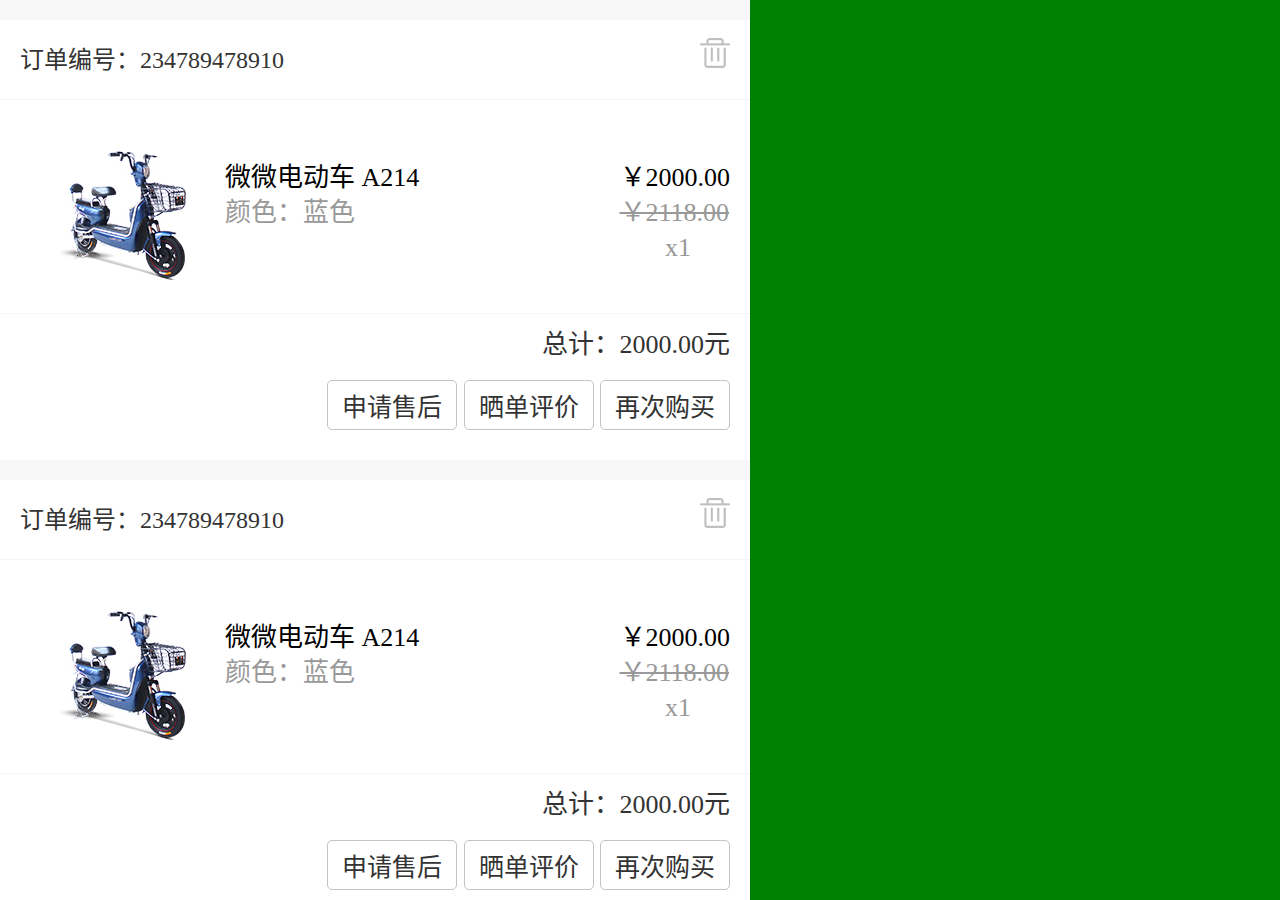
<file: html/Myorder4.html>
<!DOCTYPE html>
<html lang="zh-cn">
<head>
	<meta charset="UTF-8">
	<meta name="viewport" content="maximum-scale=1.0,minimum-scale=1.0.user-scalable=no,width=device-width,initial-scale=1.0"/>
	<title>微微APP</title>
	<link rel="stylesheet" type="text/css" href="../css/index.css">
  <link rel="stylesheet" type="text/css" href="../css/common.css">
  <style>
  .all_wrap{width: 750px;height: 1500px;background: #f8f8f8;position: fixed;top: 0;left: 0;}
  .DIV12{height: 440px;background: #fff;margin-top: 20px;position: relative;}
  .DIV12 .list1{height: 80px;line-height: 80px;font-size: 24px;color: #333;border-bottom: 1px solid #f5f5f5;padding: 0px 20px;}
  .DIV12 .list1 .right{color: red;}
  .DIV12 .list2{height: 214px;font-size: 26px;color: #333;border-bottom: 1px solid #f5f5f5;position: relative;}
  .DIV12 .list2 li{float: left;}
  .DIV12 .list2 p{color: #999;}
  .DIV12 .list2 li:nth-child(1){position:absolute;top:50px;left: 60px; }
  .DIV12 .list2 li:nth-child(2){position:absolute;top:60px;left: 225px;line-height: 35px;}
  .DIV12 .list2 li:nth-child(3){position:absolute;top:60px;right: 20px;line-height: 35px;}
  .DIV12 .list3{height: 144px;font-size: 26px;color: #333; }
  .DIV12 .list3 p{position: absolute;bottom: 100px;right: 20px;}
  .DIV12 .list3 li:nth-child(2){position: absolute;bottom: 30px;right: 20px;}
  .DIV12 .list3 input{width: 130px;height: 50px;background: #fff;border: 1px solid #c3c3c3;border-radius: 5px;font-size: 25px;color: #333;}
  .DIV12 .list3 input:hover{border: 1px solid red;color: red;}
   
  /* 弹框*/
  .list3 .ul1{position: absolute;bottom: 13px;left: -100px;}
  .list3 .ul1>li>a{position: absolute;bottom: 0;width: 134px;}
  .list3 .ul2{width: 134px;height: 106px;background: url(../images/dhk.png) no-repeat;position: absolute;bottom: 20px;left: -40px;line-height: 45px;display: none;position: relative;} 
  .list3 .ul2 li{display: inline-block;width: 110px;height: 30px;margin-left:11px; ;text-align: center;font-size: 24px;color: #666;}
  .list3 .ul2 .hr{border-bottom: 1px solid #eee;width: 80%;height: 1%;background: #333;position: absolute;top:45px;left: 3px;}
  .list3 .ul1>li:hover>.ul2{display: block;}
  </style>
</head>
<body>
<div class="all_wrap">
   <div class="DIV12">
    <div class="list1">
      <li class="left">订单编号：234789478910</li>
      <li class="right"><img src="../images/sc@2x.png" alt=""></li>
    </div>
     <div class="list2">
       <li><a href=""><img src="../images/8-1.jpg" alt=""></a></li>
       <li><a href="">微微电动车 A214<p>颜色：蓝色</p></a></li>
       <li><a href="">￥2000.00 <p><s>￥2118.00</s></p><p>&nbsp&nbsp&nbsp&nbsp&nbsp&nbsp&nbspx1</p></a></li>
     </div>
     <div class="list3">
       <li><p>总计：2000.00元</p></li>
       <li>
          <!--  <ul class="ul1">
             <li><a href="">更多</a>
                  <ul class="ul2">
                    <li><a href="">申请退货</a></li>
                    <li class="hr"></li>
                    <li><a href="">删除订单</a></li>
                  </ul>
             </li>           
           </ul> -->
       <input type="button" value="申请售后">
       <input type="button" value="晒单评价">
       <input type="button" value="再次购买"></li>
     </div>
   </div>

   <div class="DIV12">
    <div class="list1">
      <li class="left">订单编号：234789478910</li>
      <li class="right"><img src="../images/sc@2x.png" alt=""></li>
    </div>
     <div class="list2">
       <li><a href=""><img src="../images/8-1.jpg" alt=""></a></li>
       <li><a href="">微微电动车 A214<p>颜色：蓝色</p></a></li>
       <li><a href="">￥2000.00 <p><s>￥2118.00</s></p><p>&nbsp&nbsp&nbsp&nbsp&nbsp&nbsp&nbspx1</p></a></li>
     </div>
     <div class="list3">
       <li><p>总计：2000.00元</p></li>
       <li>
           <!-- <ul class="ul1">
             <li><a href="">更多</a>
                  <ul class="ul2">
                    <li><a href="">申请退货</a></li>
                    <li class="hr"></li>
                    <li><a href="">删除订单</a></li>
                  </ul>
             </li>           
           </ul> -->
       <input type="button" value="申请售后">
       <input type="button" value="晒单评价">
       <input type="button" value="再次购买"></li>
     </div>
   </div>

   <div class="DIV12">
    <div class="list1">
      <li class="left">订单编号：234789478910</li>
      <li class="right"><img src="../images/sc@2x.png" alt=""></li>
    </div>
     <div class="list2">
       <li><a href=""><img src="../images/8-1.jpg" alt=""></a></li>
       <li><a href="">微微电动车 A214<p>颜色：蓝色</p></a></li>
       <li><a href="">￥2000.00 <p><s>￥2118.00</s></p><p>&nbsp&nbsp&nbsp&nbsp&nbsp&nbsp&nbspx1</p></a></li>
     </div>
     <div class="list3">
       <li><p>总计：2000.00元</p></li>
       <li>
           <!-- <ul class="ul1">
             <li><a href="">更多</a>
                  <ul class="ul2">
                    <li><a href="">申请退货</a></li>
                    <li class="hr"></li>
                    <li><a href="">删除订单</a></li>
                  </ul>
             </li>           
           </ul> -->
       <input type="button" value="申请售后">
       <input type="button" value="晒单评价">
       <input type="button" value="再次购买"></li>
     </div>
   </div>
</div>
</body>
</html>
</file>
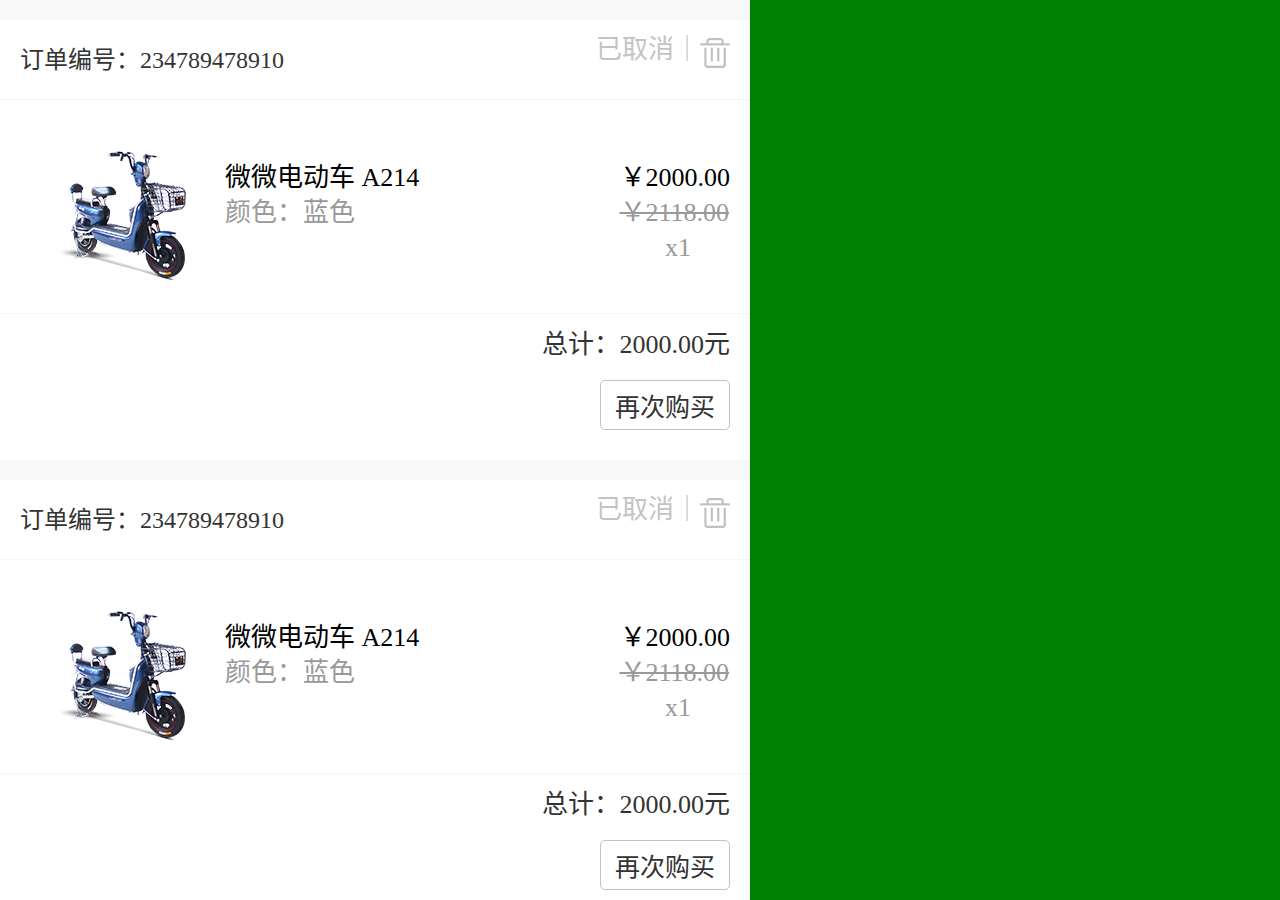
<file: html/Myorder5.html>
<!DOCTYPE html>
<html lang="zh-cn">
<head>
	<meta charset="UTF-8">
	<meta name="viewport" content="maximum-scale=1.0,minimum-scale=1.0.user-scalable=no,width=device-width,initial-scale=1.0"/>
	<title>微微APP</title>
	<link rel="stylesheet" type="text/css" href="../css/index.css">
  <link rel="stylesheet" type="text/css" href="../css/common.css">
  <style>
  .all_wrap{width: 750px;height: 1500px;background: #f8f8f8;position: fixed;top: 0;left: 0;}
  .DIV12{height: 440px;background: #fff;margin-top: 20px;position: relative;}
  .DIV12 .list1{height: 80px;line-height: 80px;font-size: 24px;color: #333;border-bottom: 1px solid #f5f5f5;padding: 0px 20px;}
  .DIV12 .list1 .right{color: #c3c3c3;}
  .DIV12 .list1 .right span{position: absolute;right: 50px;top: -10px;font-size: 26px;}
  .DIV12 .list2{height: 214px;font-size: 26px;color: #333;border-bottom: 1px solid #f5f5f5;position: relative;}
  .DIV12 .list2 li{float: left;}
  .DIV12 .list2 p{color: #999;}
  .DIV12 .list2 li:nth-child(1){position:absolute;top:50px;left: 60px; }
  .DIV12 .list2 li:nth-child(2){position:absolute;top:60px;left: 225px;line-height: 35px;}
  .DIV12 .list2 li:nth-child(3){position:absolute;top:60px;right: 20px;line-height: 35px;}
  .DIV12 .list3{height: 144px;font-size: 26px;color: #333; }
  .DIV12 .list3 p{position: absolute;bottom: 100px;right: 20px;}
  .DIV12 .list3 li:nth-child(2){position: absolute;bottom: 30px;right: 20px;}
  .DIV12 .list3 input{width: 130px;height: 50px;background: #fff;border: 1px solid #c3c3c3;border-radius: 5px;font-size: 25px;color: #333;}
  .DIV12 .list3 input:hover{border: 1px solid red;color: red;}
   
  /* 弹框*/
  .list3 .ul1{position: absolute;bottom: 13px;left: -100px;}
  .list3 .ul1>li>a{position: absolute;bottom: 0;width: 134px;}
  .list3 .ul2{width: 134px;height: 106px;background: url(../images/dhk.png) no-repeat;position: absolute;bottom: 20px;left: -40px;line-height: 45px;display: none;position: relative;} 
  .list3 .ul2 li{display: inline-block;width: 110px;height: 30px;margin-left:11px; ;text-align: center;font-size: 24px;color: #666;}
  .list3 .ul2 .hr{border-bottom: 1px solid #eee;width: 80%;height: 1%;background: #333;position: absolute;top:45px;left: 3px;}
  .list3 .ul1>li:hover>.ul2{display: block;}
  </style>
</head>
<body>
<div class="all_wrap">
   <div class="DIV12">
    <div class="list1">
      <li class="left">订单编号：234789478910</li>
      <li class="right"><span>已取消｜</span><img src="../images/sc@2x.png" alt=""></li>
    </div>
     <div class="list2">
       <li><a href=""><img src="../images/8-1.jpg" alt=""></a></li>
       <li><a href="">微微电动车 A214<p>颜色：蓝色</p></a></li>
       <li><a href="">￥2000.00 <p><s>￥2118.00</s></p><p>&nbsp&nbsp&nbsp&nbsp&nbsp&nbsp&nbspx1</p></a></li>
     </div>
     <div class="list3">
       <li><p>总计：2000.00元</p></li>
       <li>
           <!-- <ul class="ul1">
             <li><a href="">更多</a>
                  <ul class="ul2">
                    <li><a href="">申请退货</a></li>
                    <li class="hr"></li>
                    <li><a href="">删除订单</a></li>
                  </ul>
             </li>           
           </ul>
       <input type="button" value="订单跟踪">
       <input type="button" value="再次购买"> -->
       <input type="button" value="再次购买"></li>
     </div>
   </div>

   <div class="DIV12">
    <div class="list1">
      <li class="left">订单编号：234789478910</li>
      <li class="right"><span>已取消｜</span><img src="../images/sc@2x.png" alt=""></li>
    </div>
     <div class="list2">
       <li><a href=""><img src="../images/8-1.jpg" alt=""></a></li>
       <li><a href="">微微电动车 A214<p>颜色：蓝色</p></a></li>
       <li><a href="">￥2000.00 <p><s>￥2118.00</s></p><p>&nbsp&nbsp&nbsp&nbsp&nbsp&nbsp&nbspx1</p></a></li>
     </div>
     <div class="list3">
       <li><p>总计：2000.00元</p></li>
       <li>
           <!-- <ul class="ul1">
             <li><a href="">更多</a>
                  <ul class="ul2">
                    <li><a href="">申请退货</a></li>
                    <li class="hr"></li>
                    <li><a href="">删除订单</a></li>
                  </ul>
             </li>           
           </ul>
       <input type="button" value="订单跟踪">
       <input type="button" value="再次购买"> -->
       <input type="button" value="再次购买"></li>
     </div>
   </div>

   <div class="DIV12">
    <div class="list1">
      <li class="left">订单编号：234789478910</li>
      <li class="right"><span>已取消｜</span><img src="../images/sc@2x.png" alt=""></li>
    </div>
     <div class="list2">
       <li><a href=""><img src="../images/8-1.jpg" alt=""></a></li>
       <li><a href="">微微电动车 A214<p>颜色：蓝色</p></a></li>
       <li><a href="">￥2000.00 <p><s>￥2118.00</s></p><p>&nbsp&nbsp&nbsp&nbsp&nbsp&nbsp&nbspx1</p></a></li>
     </div>
     <div class="list3">
       <li><p>总计：2000.00元</p></li>
       <li>
           <!-- <ul class="ul1">
             <li><a href="">更多</a>
                  <ul class="ul2">
                    <li><a href="">申请退货</a></li>
                    <li class="hr"></li>
                    <li><a href="">删除订单</a></li>
                  </ul>
             </li>           
           </ul>
       <input type="button" value="订单跟踪">
       <input type="button" value="再次购买"> -->
       <input type="button" value="再次购买"></li>
     </div>
   </div>
</div>
</body>
</html>
</file>
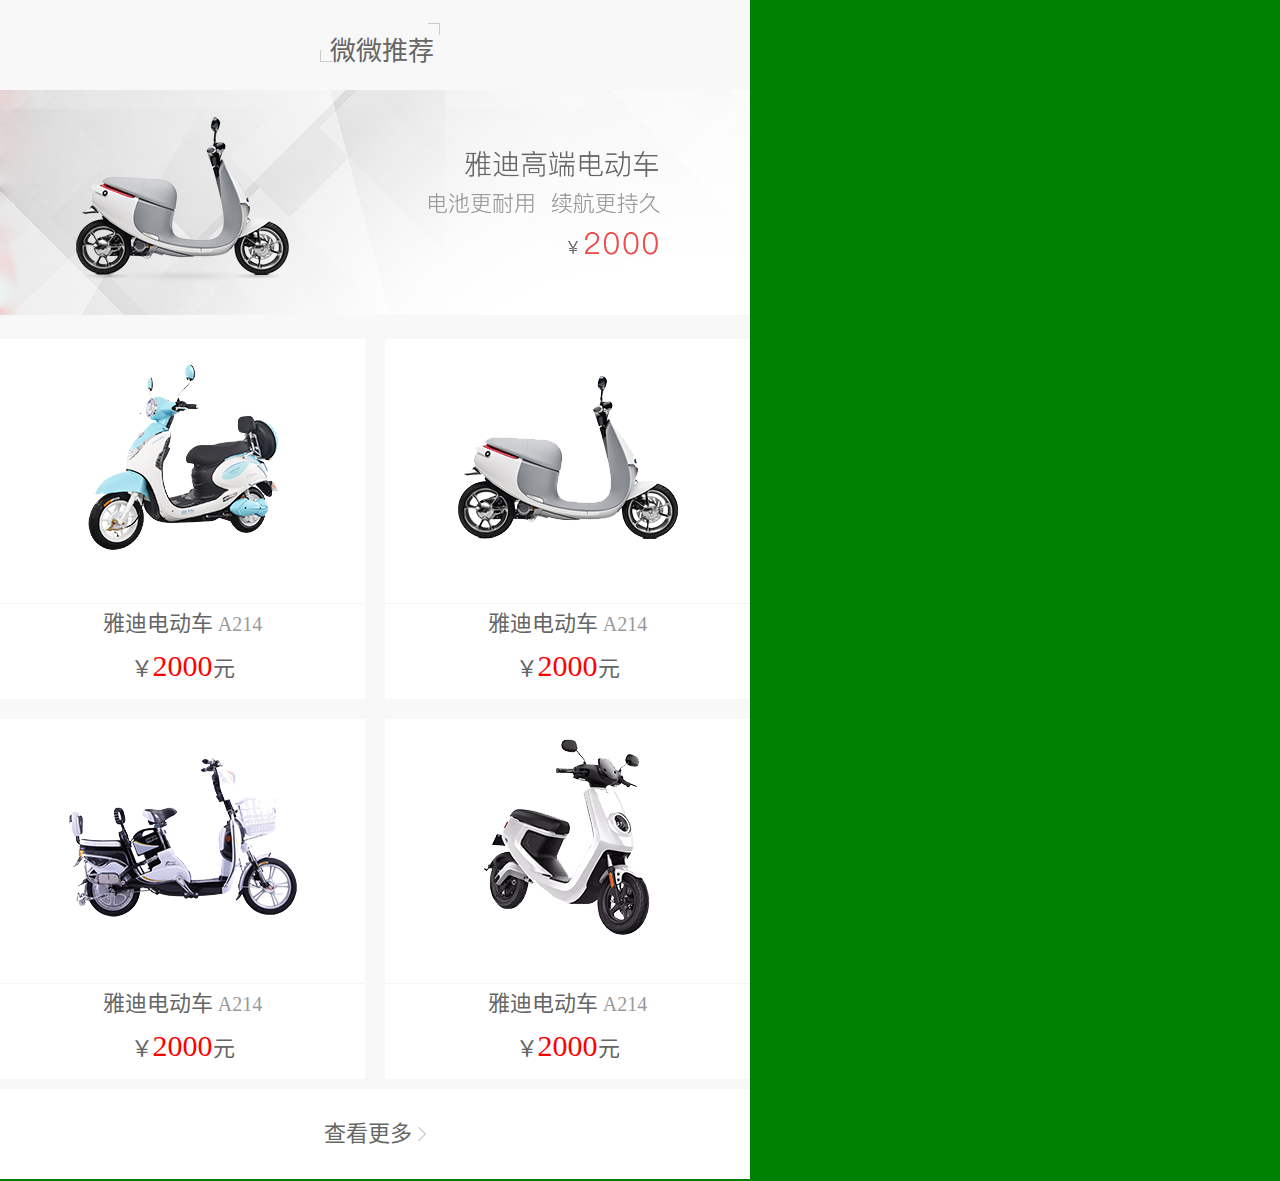
<file: html/shop1.html>
<!DOCTYPE html>
<html lang="zh-cn">
<head>
  <meta charset="UTF-8">
  <meta name="viewport" content="maximum-scale=1.0,minimum-scale=1.0.user-scalable=no,width=device-width,initial-scale=1.0"/>
  <title>微微APP</title>
  <link rel="stylesheet" type="text/css" href="../css/common.css">
  <link rel="stylesheet" type="text/css" href="../css/shop.css">
</head>
 <div class="Shop">
  <div class="DIV3">
  	<li class="left_li"></li>
  	<li class="right_li"></li>
  	<span>微微推荐</span>
  </div>

  <div class="DIV4">
  	<a href=""><img src="../images/2-1.jpg" alt=""></a>
  </div>

  <div class="DIV5">
  	<div class="DIV5_list left"><ul> 
  	<li class="DIV5_img"><a href="" ><img src="../images/3-1.png" alt=""></a></li>
  	<li class="DIV5_text"><a href="">雅迪电动车<span> A214</span><p>￥<span>2000</span>元</p></a></li>
  	</ul></div>
  	<div class="DIV5_list right"><ul> 
  	<li class="DIV5_img"><a href="" ><img src="../images/3-2.png" alt=""></a></li>
  	<li class="DIV5_text"><a href="">雅迪电动车<span> A214</span><p>￥<span>2000</span>元</p></a></li>
  	</ul></div>
  	<div class="DIV5_list left"><ul> 
  	<li class="DIV5_img"><a href="" ><img src="../images/3-3.png" alt=""></a></li>
  	<li class="DIV5_text"><a href="">雅迪电动车<span> A214</span><p>￥<span>2000</span>元</p></a></li>
  	</ul></div>
  	<div class="DIV5_list right"><ul> 
  	<li class="DIV5_img"><a href="" ><img src="../images/3-4.png" alt=""></a></li>
  	<li class="DIV5_text"><a href="">雅迪电动车<span> A214</span><p>￥<span>2000</span>元</p></a></li>
  	</ul></div>
   </div>

   <div class="DIV6">
  		<a href=""><span>查看更多&nbsp</span><img src="../images/jt.png" alt=""></a>
   </div>
 </div>
</file>
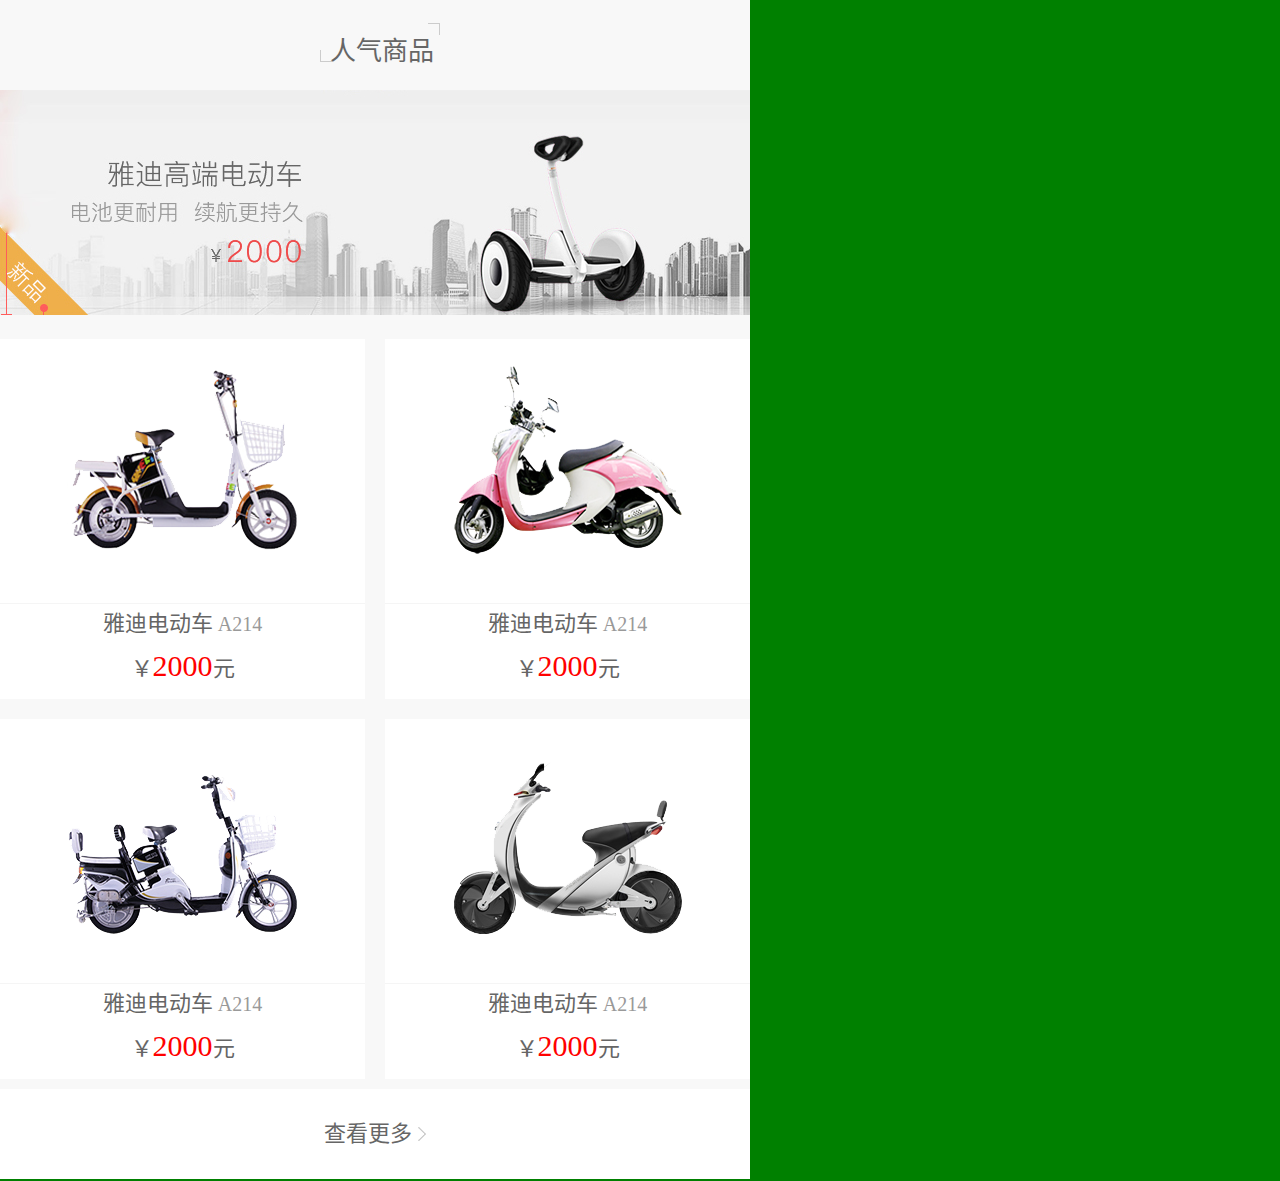
<file: html/shop2.html>
<!DOCTYPE html>
<html lang="zh-cn">
<head>
  <meta charset="UTF-8">
  <meta name="viewport" content="maximum-scale=1.0,minimum-scale=1.0.user-scalable=no,width=device-width,initial-scale=1.0"/>
  <title>微微APP</title>
  <link rel="stylesheet" type="text/css" href="../css/common.css">
  <link rel="stylesheet" type="text/css" href="../css/shop.css">
</head>
 <div class="Shop">
  <div class="DIV3">
  	<li class="left_li"></li>
  	<li class="right_li"></li>
  	<span>人气商品</span>
  </div>

  <div class="DIV4">
  	<a href=""><img src="../images/4-1.jpg" alt=""></a>
  </div>

  <div class="DIV5">
  	<div class="DIV5_list left"><ul> 
  	<li class="DIV5_img"><a href="" ><img src="../images/5-1.png" alt=""></a></li>
  	<li class="DIV5_text"><a href="">雅迪电动车<span> A214</span><p>￥<span>2000</span>元</p></a></li>
  	</ul></div>
  	<div class="DIV5_list right"><ul> 
  	<li class="DIV5_img"><a href="" ><img src="../images/5-2.png" alt=""></a></li>
  	<li class="DIV5_text"><a href="">雅迪电动车<span> A214</span><p>￥<span>2000</span>元</p></a></li>
  	</ul></div>
  	<div class="DIV5_list left"><ul> 
  	<li class="DIV5_img"><a href="" ><img src="../images/5-3.png" alt=""></a></li>
  	<li class="DIV5_text"><a href="">雅迪电动车<span> A214</span><p>￥<span>2000</span>元</p></a></li>
  	</ul></div>
  	<div class="DIV5_list right"><ul> 
  	<li class="DIV5_img"><a href="" ><img src="../images/5-4.png" alt=""></a></li>
  	<li class="DIV5_text"><a href="">雅迪电动车<span> A214</span><p>￥<span>2000</span>元</p></a></li>
  	</ul></div>
   </div>

   <div class="DIV6">
  		<a href=""><span>查看更多&nbsp</span><img src="../images/jt.png" alt=""></a>
   </div>
 </div>
</file>
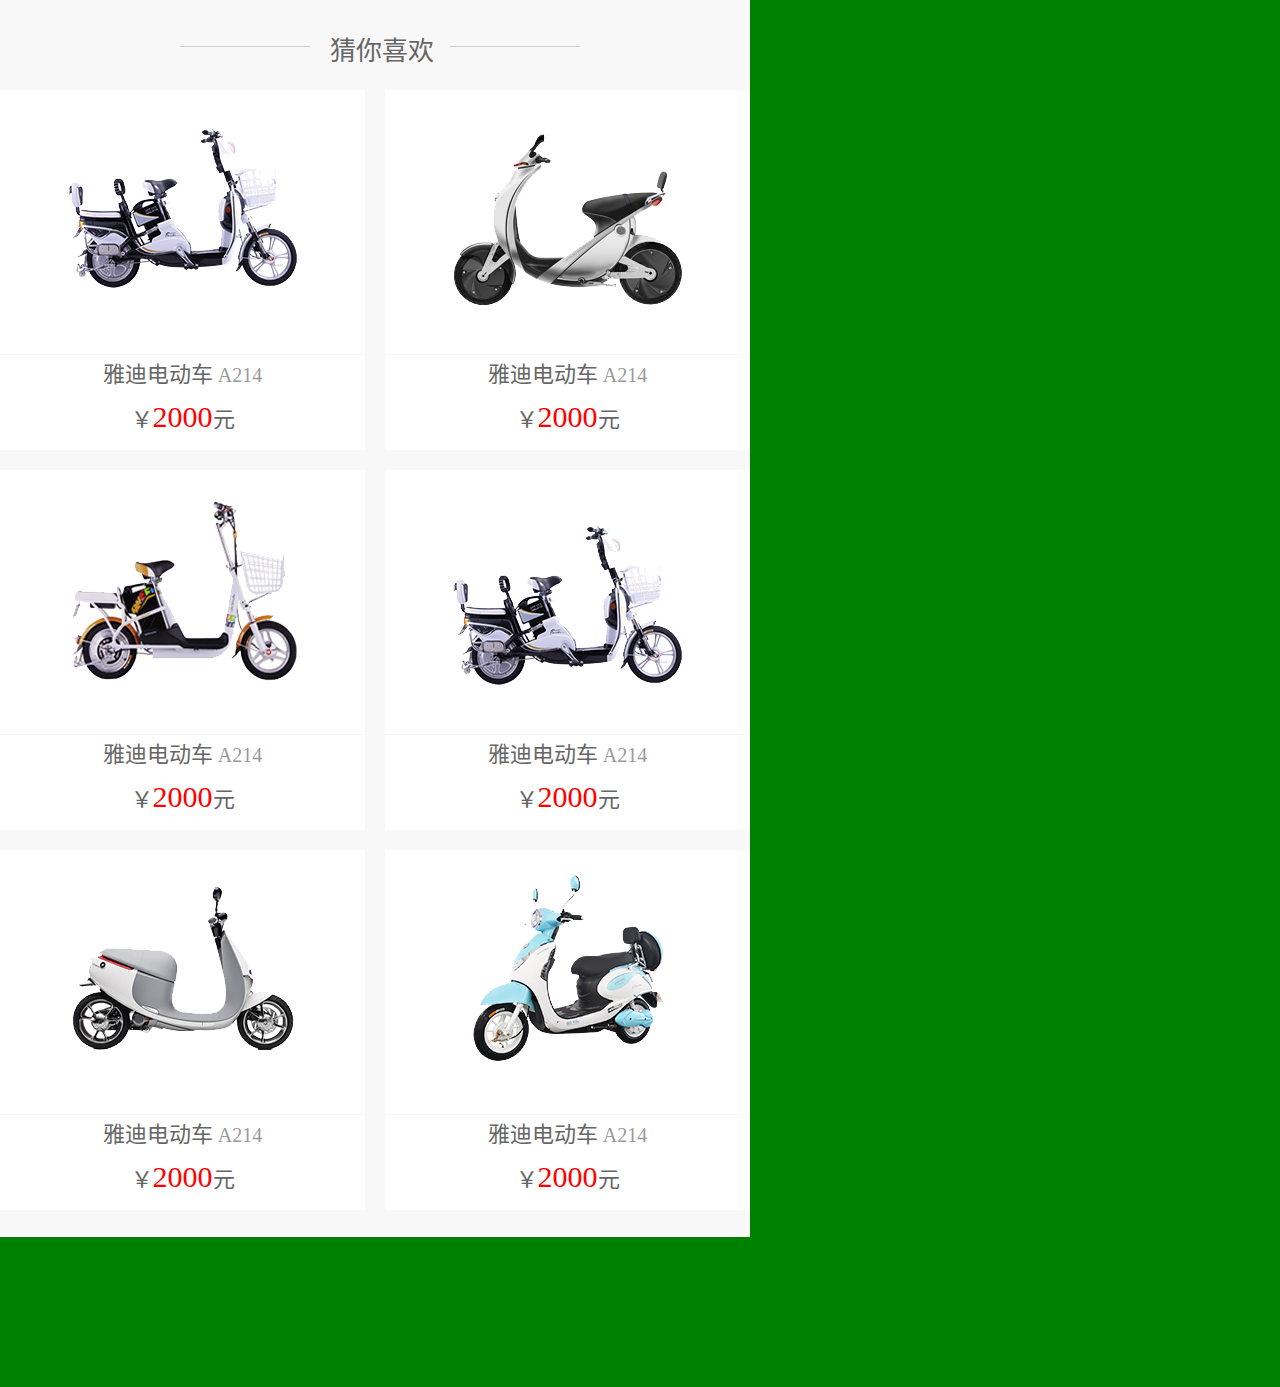
<file: html/shop3.html>
<!DOCTYPE html>
<html lang="zh-cn">
<head>
  <meta charset="UTF-8">
  <meta name="viewport" content="maximum-scale=1.0,minimum-scale=1.0.user-scalable=no,width=device-width,initial-scale=1.0"/>
  <title>微微APP</title>
  <link rel="stylesheet" type="text/css" href="../css/common.css">
<style>
.Shop{width: 750px;height: 100%;background:#f8f8f8;}
.DIV3{background: #F8F8F8;height: 90px;position: relative;}
.DIV3 li{width: 130px;height: 12px;}
.DIV3 .left_li{border-bottom:1px solid #ccc;position: absolute;left: 180px;top: 35px;}
.DIV3 .right_li{border-bottom:1px solid #ccc;position: absolute;right: 170px;top: 35px;}
.DIV3 span{font-size: 26px;color: #666;position: absolute;top: 30px;left: 330px;}

.DIV5{width: 750px;height: 1147px; margin-bottom:150px;}
.DIV5_list{width: 365px;height: 360px;background: #fff;text-align: center;margin-bottom:20px;}
.DIV5_img{width: 365;height: 245px;border-bottom: 1px solid #f5f5f5;margin-top:20px; }
.DIV5_text{line-height: 40px;}
.DIV5_text a{font-size: 22px;color: #666;}
.DIV5_text span{font-size: 20px;color: #999;}
.DIV5_text p span{font-size: 30px;color: red;}

</style>
</head>
 <div class="Shop">
  <div class="DIV3">
  	<li class="left_li"></li>
  	<li class="right_li"></li>
  	<span>猜你喜欢</span>
  </div>

<!--   <div class="DIV4">
  	<a href=""><img src="images/4-1.jpg" alt=""></a>
  </div> -->

  <div class="DIV5">
  	<div class="DIV5_list left"><ul> 
  	<li class="DIV5_img"><a href="" ><img src="../images/3-3.png" alt=""></a></li>
  	<li class="DIV5_text"><a href="">雅迪电动车<span> A214</span><p>￥<span>2000</span>元</p></a></li>
  	</ul></div>
  	<div class="DIV5_list right"><ul> 
  	<li class="DIV5_img"><a href="" ><img src="../images/5-4.png" alt=""></a></li>
  	<li class="DIV5_text"><a href="">雅迪电动车<span> A214</span><p>￥<span>2000</span>元</p></a></li>
  	</ul></div>
  	<div class="DIV5_list left"><ul> 
  	<li class="DIV5_img"><a href="" ><img src="../images/5-1.png" alt=""></a></li>
  	<li class="DIV5_text"><a href="">雅迪电动车<span> A214</span><p>￥<span>2000</span>元</p></a></li>
  	</ul></div>
  	<div class="DIV5_list right"><ul> 
  	<li class="DIV5_img"><a href="" ><img src="../images/5-3.png" alt=""></a></li>
  	<li class="DIV5_text"><a href="">雅迪电动车<span> A214</span><p>￥<span>2000</span>元</p></a></li>
  	</ul></div>
    <div class="DIV5_list left"><ul> 
    <li class="DIV5_img"><a href="" ><img src="../images/3-2.png" alt=""></a></li>
    <li class="DIV5_text"><a href="">雅迪电动车<span> A214</span><p>￥<span>2000</span>元</p></a></li>
    </ul></div>
    <div class="DIV5_list right"><ul> 
    <li class="DIV5_img"><a href="" ><img src="../images/3-1.png" alt=""></a></li>
    <li class="DIV5_text"><a href="">雅迪电动车<span> A214</span><p>￥<span>2000</span>元</p></a></li>
    </ul></div>
   </div>
 </div>
</file>
<file: css/index.css>
@charset="uft-8";
.wrap{width: 750px;height: 100%;background:#FFF;position: relative;}
.header{width: 750px;height: 128px;background: #fff;border-bottom: 1px solid #f5f5f5;position: fixed;top: 0;}
.header_img1{position:absolute;left:20px;top: 70px;}
.header_search input{width: 511px;height: 56px;background: #F3f3f3 url(../images/ss.png) no-repeat 20px;font-size: 24px;color: #B3B1B1;border-radius: 10px; border-style:none;position: absolute;left: 85px;top: 56px;}
.header_img2{position:absolute;top:65px; right:90px;}
.header_img3{position:absolute;top:65px; right:23px;}

.DIV1{height: 453px;border-bottom: 1px solid #f5f5f5;position: relative;margin-top:128px;}
.DIV1 .menu{margin-left:-60px;height: 84px;}
.DIV1 .menu_li{float: left;text-align: center;line-height: 84px;margin-left:93px;}
.DIV1 .menu_li3{width: 95px;}
.DIV1 .menu_li a{width:130%;display: inline-block;color: #666;font-size: 26px;}
.DIV1 .menu_li a:hover{color: #EE4B4B;border-bottom: 2px solid #EE4B4B;}
.DIV1 .news{position: absolute;left: 32px;bottom: 30px;}
.DIV1 img{margin-bottom:-10px;}
.DIV1 span{font-size: 22px;color: #666;}

.DIV2{height: 132px;border-bottom: 1px solid #f5f5f5;position: relative;}
.DIV2_list{position: absolute;top: 30px;width: 750px;}
.DIV2 li{float: left;width: 25%;height: 70px;border-right: 1px solid #f5f5f5; text-align: center;line-height: 70px;}
.DIV2 p{font-size: 22px;color: #333;margin-top: -40px;}

.footer{width: 750px;height: 100px;position: fixed;bottom: 0;background: #fff;border:1px solid #f5f5f5;}
.footer li{width: 25%;height: 100%;float: left;margin-top:15px;line-height: 130px;}
.footer li a{font-size: 24px;color: #666;margin-left: 70px;display: inline-block;width: 100%;height: 100%;}
.footer li a:hover{font-size: 24px;color: #429BF3;}
.footer li:nth-child(1){background: url(../images/ck1.png) no-repeat top;}
.footer li:nth-child(1):hover{background: url(../images/ck.png) no-repeat top;}
.footer li:nth-child(2){background: url(../images/sc1.png) no-repeat top;}
.footer li:nth-child(2):hover{background: url(../images/sc.png) no-repeat top;}
.footer li:nth-child(3){background: url(../images/zx.png) no-repeat top;}
.footer li:nth-child(3):hover{background: url(../images/zx1.png) no-repeat top;}
.footer li:nth-child(4){background: url(../images/wd1.png) no-repeat top;}
.footer li:nth-child(4):hover{background: url(../images/wd.png) no-repeat top;display: block;}



.hideBar_wrap{width: 750px;height: 100%;background: #fff;/*background: url(../images/6-1.jpg) no-repeat;*/border: 1px solid #f5f5f5;padding: 0 10px;}
.DIV7{height: 160px;border-bottom: 1px solid #f5f5f5;margin-top:70px;margin-left:30px;  }
.DIV7 a{float: left;font-size: 30px;color: #666;}
.DIV7 p{margin:20px 35px; }
.DIV7 span{color: #db4457;margin-left:35px;}

.DIV8{height: 230px;position: relative;border-bottom: 1px solid #f5f5f5;}
.DIV8_top{margin: 28px 5px;}
.DIV8_top .left{font-size: 27px;color: #666;}
.DIV8_top .left span{color: #db4457;}
.DIV8_top .right{font-size: 24px;color: #999;}
.DIV8_list{position: absolute;top: 80px;left: -10px;width: 610px;}
.DIV8_list li{float: left;width: 25%;height: 70px;text-align: center;line-height: 78px;}
.DIV8_list p{font-size: 24px;color: #888;margin-top: -40px;}

.DIV9{height: 230px;position: relative;border-bottom: 1px solid #f5f5f5;}
.DIV9_top{margin: 26px 5px;}
.DIV9_top .left{font-size: 27px;color: #666;}
.DIV9_top .left span{color: #db4457;}
.DIV9_top .right{font-size: 24px;color: #999;}
.DIV9_list{position: absolute;top: 70px;left: -10px;width: 610px;}
.DIV9_list li{float: left;width: 25%;height: 70px;text-align: center;line-height: 78px;}
.DIV9_list p{font-size: 24px;color: #888;margin-top: -40px;}

.DIV10{height: 340px;position: relative;border-bottom: 1px solid #f5f5f5;}
.DIV10_top{margin: 25px 5px;}
.DIV10_top .left{font-size: 27px;color: #666;}
.DIV10_top .left span{color: #db4457;}
.DIV10_top .right{font-size: 24px;color: #999;}
.DIV10_bottom img{margin: 100px auto;}

.DIV11{height: 230px;text-align: center;padding-top: 70px;}
.DIV11 li{float: left;width: 50%;}
.DIV11 li p{font-size: 32px;color: #777;margin-top:18px;}
</file>
<file: css/common.css>
@charset="uft-8";
*{margin: 0;padding: 0;font-family: 汉仪中等线简;box-sizing:border-box;}
body{width: 100%;height: 100%;background: green;}
ul,li{list-style-type:none; }
a{text-decoration: none;color: #000;}
/*a:active{text-decoration: underline;}*/
/*body { padding: 10px; }*/
.left{float: left;}
.right{float: right;}
</file>
<file: css/shop.css>
@charset="uft-8";
.Shop{width: 750px;height: 100%;background:#f8f8f8;}
.DIV3{background: #F8F8F8;height: 90px;position: relative;}
.DIV3 li{width: 12px;height: 12px;}
.DIV3 .left_li{border-left: 1px solid #ccc;border-bottom:1px solid #ccc;position: absolute;left: 320px;top: 50px;}
.DIV3 .right_li{border-top: 1px solid #ccc;border-right:1px solid #ccc;position: absolute;right: 310px;bottom: 55px;}
.DIV3 span{font-size: 26px;color: #666;position: absolute;top: 30px;left: 330px;}

.DIV5{width: 750px;height: 742px; }
.DIV5_list{width: 365px;height: 360px;background: #fff;margin-top:20px;text-align: center;}
.DIV5_img{width: 365;height: 245px;border-bottom: 1px solid #f5f5f5;margin-top:20px; }
.DIV5_text{line-height: 40px;}
.DIV5_text a{font-size: 22px;color: #666;}
.DIV5_text span{font-size: 20px;color: #999;}
.DIV5_text p span{font-size: 30px;color: red;}

.DIV6{height: 90px;background: #fff;margin-top: 28px;text-align: center;line-height: 90px;}
.DIV6 span{font-size: 22px;color: #666;}
</file>
